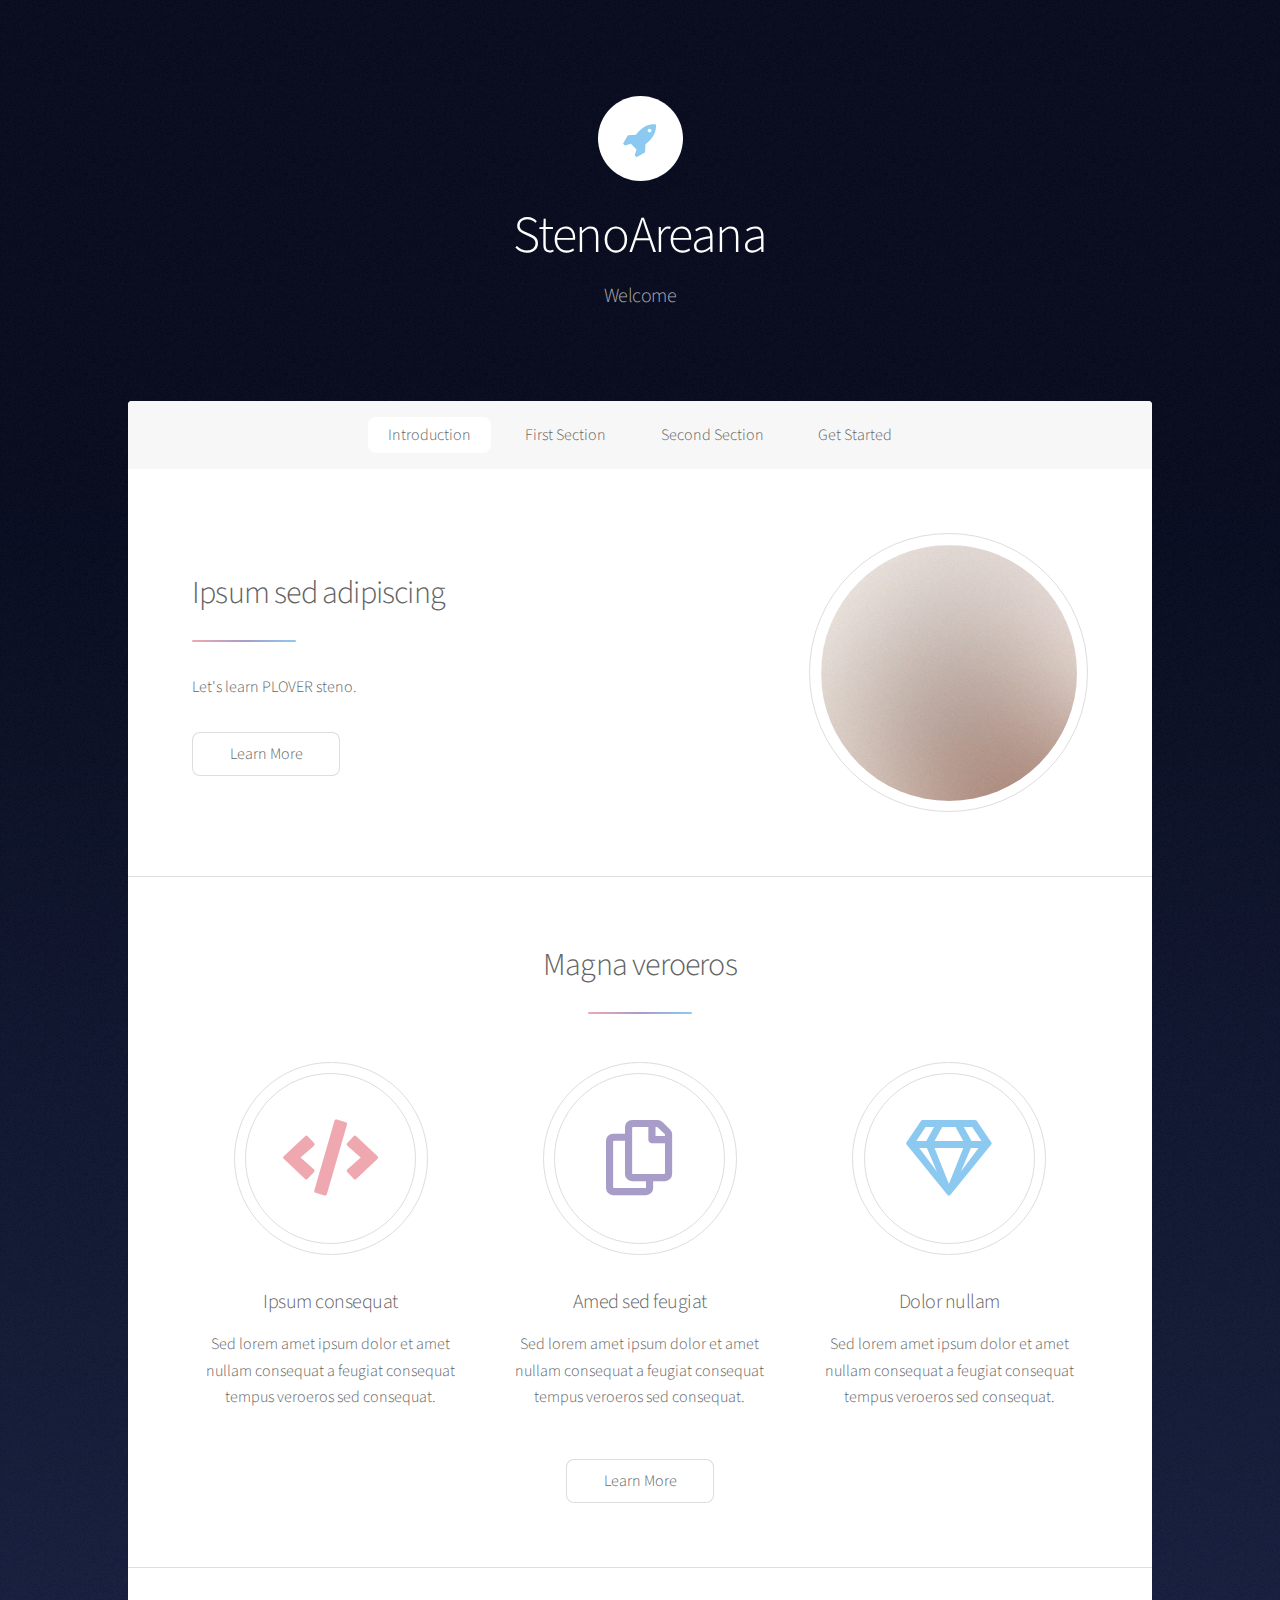
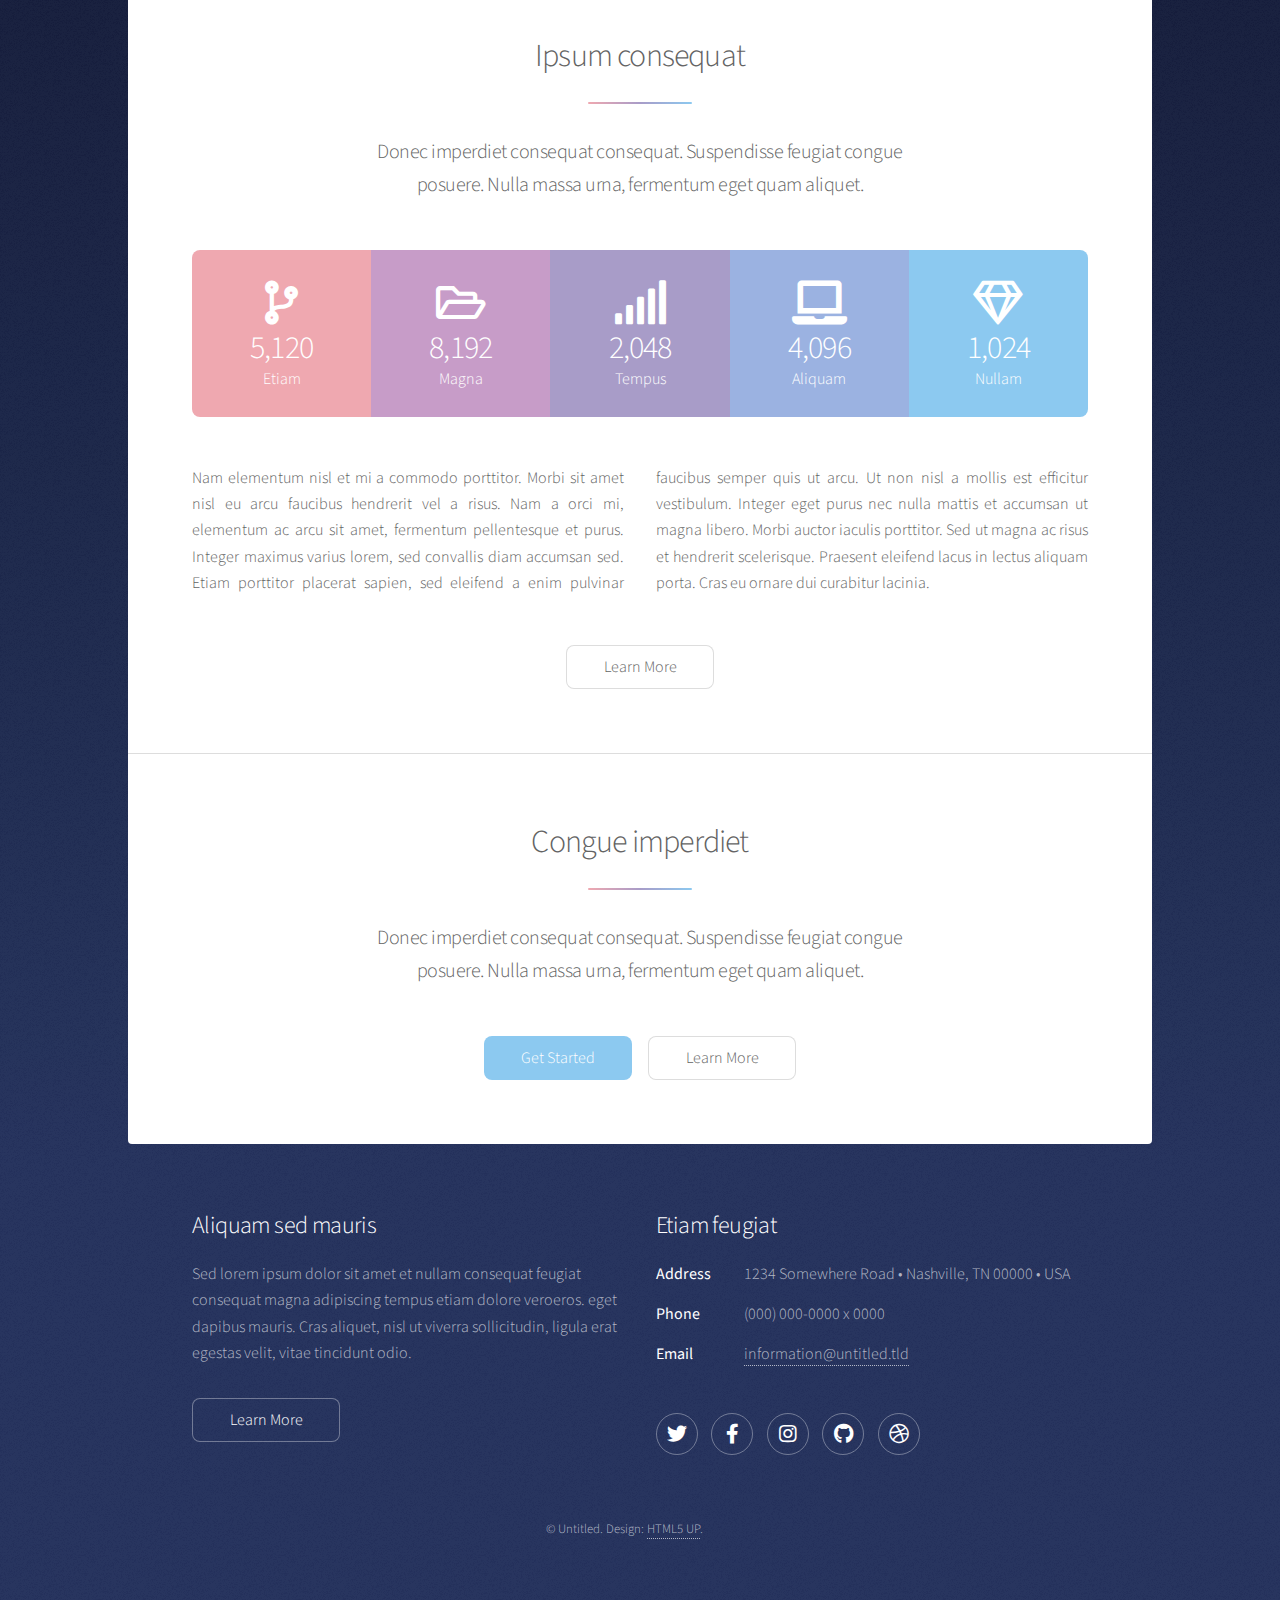
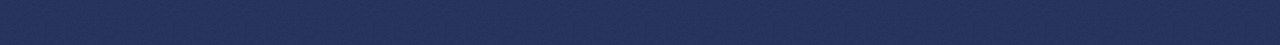
<file: index.html>
<!DOCTYPE HTML>
<!--
	Stellar by HTML5 UP
	html5up.net | @ajlkn
	Free for personal and commercial use under the CCA 3.0 license (html5up.net/license)
-->
<html>
	<head>
		<title>StenoArena</title>
		<meta charset="utf-8" />
		<meta name="viewport" content="width=device-width, initial-scale=1, user-scalable=no" />
		<link rel="stylesheet" href="assets/css/main.css" />
		<noscript><link rel="stylesheet" href="assets/css/noscript.css" /></noscript>
	</head>
	<body class="is-preload">

		<!-- Wrapper -->
			<div id="wrapper">

				<!-- Header -->
					<header id="header" class="alt">
						<span class="logo"><img src="images/logo.svg" alt="" /></span>
						<h1>StenoAreana</h1>
						<p>Welcome</p>
					</header>

				<!-- Nav -->
					<nav id="nav">
						<ul>
							<li><a href="#intro" class="active">Introduction</a></li>
							<li><a href="#first">First Section</a></li>
							<li><a href="#second">Second Section</a></li>
							<li><a href="#cta">Get Started</a></li>
						</ul>
					</nav>

				<!-- Main -->
					<div id="main">

						<!-- Introduction -->
							<section id="intro" class="main">
								<div class="spotlight">
									<div class="content">
										<header class="major">
											<h2>Ipsum sed adipiscing</h2>
										</header>
										<p>Let's learn PLOVER steno.</p>
										<ul class="actions">
											<li><a href="generic.html" class="button">Learn More</a></li>
										</ul>
									</div>
									<span class="image"><img src="images/pic01.jpg" alt="" /></span>
								</div>
							</section>

						<!-- First Section -->
							<section id="first" class="main special">
								<header class="major">
									<h2>Magna veroeros</h2>
								</header>
								<ul class="features">
									<li>
										<span class="icon solid major style1 fa-code"></span>
										<h3>Ipsum consequat</h3>
										<p>Sed lorem amet ipsum dolor et amet nullam consequat a feugiat consequat tempus veroeros sed consequat.</p>
									</li>
									<li>
										<span class="icon major style3 fa-copy"></span>
										<h3>Amed sed feugiat</h3>
										<p>Sed lorem amet ipsum dolor et amet nullam consequat a feugiat consequat tempus veroeros sed consequat.</p>
									</li>
									<li>
										<span class="icon major style5 fa-gem"></span>
										<h3>Dolor nullam</h3>
										<p>Sed lorem amet ipsum dolor et amet nullam consequat a feugiat consequat tempus veroeros sed consequat.</p>
									</li>
								</ul>
								<footer class="major">
									<ul class="actions special">
										<li><a href="keyboard.html" class="button">Learn More</a></li>
									</ul>
								</footer>
							</section>

						<!-- Second Section -->
							<section id="second" class="main special">
								<header class="major">
									<h2>Ipsum consequat</h2>
									<p>Donec imperdiet consequat consequat. Suspendisse feugiat congue<br />
									posuere. Nulla massa urna, fermentum eget quam aliquet.</p>
								</header>
								<ul class="statistics">
									<li class="style1">
										<span class="icon solid fa-code-branch"></span>
										<strong>5,120</strong> Etiam
									</li>
									<li class="style2">
										<span class="icon fa-folder-open"></span>
										<strong>8,192</strong> Magna
									</li>
									<li class="style3">
										<span class="icon solid fa-signal"></span>
										<strong>2,048</strong> Tempus
									</li>
									<li class="style4">
										<span class="icon solid fa-laptop"></span>
										<strong>4,096</strong> Aliquam
									</li>
									<li class="style5">
										<span class="icon fa-gem"></span>
										<strong>1,024</strong> Nullam
									</li>
								</ul>
								<p class="content">Nam elementum nisl et mi a commodo porttitor. Morbi sit amet nisl eu arcu faucibus hendrerit vel a risus. Nam a orci mi, elementum ac arcu sit amet, fermentum pellentesque et purus. Integer maximus varius lorem, sed convallis diam accumsan sed. Etiam porttitor placerat sapien, sed eleifend a enim pulvinar faucibus semper quis ut arcu. Ut non nisl a mollis est efficitur vestibulum. Integer eget purus nec nulla mattis et accumsan ut magna libero. Morbi auctor iaculis porttitor. Sed ut magna ac risus et hendrerit scelerisque. Praesent eleifend lacus in lectus aliquam porta. Cras eu ornare dui curabitur lacinia.</p>
								<footer class="major">
									<ul class="actions special">
										<li><a href="wpmlog.html" class="button">Learn More</a></li>
									</ul>
								</footer>
							</section>

						<!-- Get Started -->
							<section id="cta" class="main special">
								<header class="major">
									<h2>Congue imperdiet</h2>
									<p>Donec imperdiet consequat consequat. Suspendisse feugiat congue<br />
									posuere. Nulla massa urna, fermentum eget quam aliquet.</p>
								</header>
								<footer class="major">
									<ul class="actions special">
										<li><a href="generic.html" class="button primary">Get Started</a></li>
										<li><a href="generic.html" class="button">Learn More</a></li>
									</ul>
								</footer>
							</section>

					</div>

				<!-- Footer -->
					<footer id="footer">
						<section>
							<h2>Aliquam sed mauris</h2>
							<p>Sed lorem ipsum dolor sit amet et nullam consequat feugiat consequat magna adipiscing tempus etiam dolore veroeros. eget dapibus mauris. Cras aliquet, nisl ut viverra sollicitudin, ligula erat egestas velit, vitae tincidunt odio.</p>
							<ul class="actions">
								<li><a href="generic.html" class="button">Learn More</a></li>
							</ul>
						</section>
						<section>
							<h2>Etiam feugiat</h2>
							<dl class="alt">
								<dt>Address</dt>
								<dd>1234 Somewhere Road &bull; Nashville, TN 00000 &bull; USA</dd>
								<dt>Phone</dt>
								<dd>(000) 000-0000 x 0000</dd>
								<dt>Email</dt>
								<dd><a href="#">information@untitled.tld</a></dd>
							</dl>
							<ul class="icons">
								<li><a href="#" class="icon brands fa-twitter alt"><span class="label">Twitter</span></a></li>
								<li><a href="#" class="icon brands fa-facebook-f alt"><span class="label">Facebook</span></a></li>
								<li><a href="#" class="icon brands fa-instagram alt"><span class="label">Instagram</span></a></li>
								<li><a href="#" class="icon brands fa-github alt"><span class="label">GitHub</span></a></li>
								<li><a href="#" class="icon brands fa-dribbble alt"><span class="label">Dribbble</span></a></li>
							</ul>
						</section>
						<p class="copyright">&copy; Untitled. Design: <a href="https://html5up.net">HTML5 UP</a>.</p>
					</footer>

			</div>

		<!-- Scripts -->
			<script src="assets/js/jquery.min.js"></script>
			<script src="assets/js/jquery.scrollex.min.js"></script>
			<script src="assets/js/jquery.scrolly.min.js"></script>
			<script src="assets/js/browser.min.js"></script>
			<script src="assets/js/breakpoints.min.js"></script>
			<script src="assets/js/util.js"></script>
			<script src="assets/js/main.js"></script>

	</body>
</html>
</file>
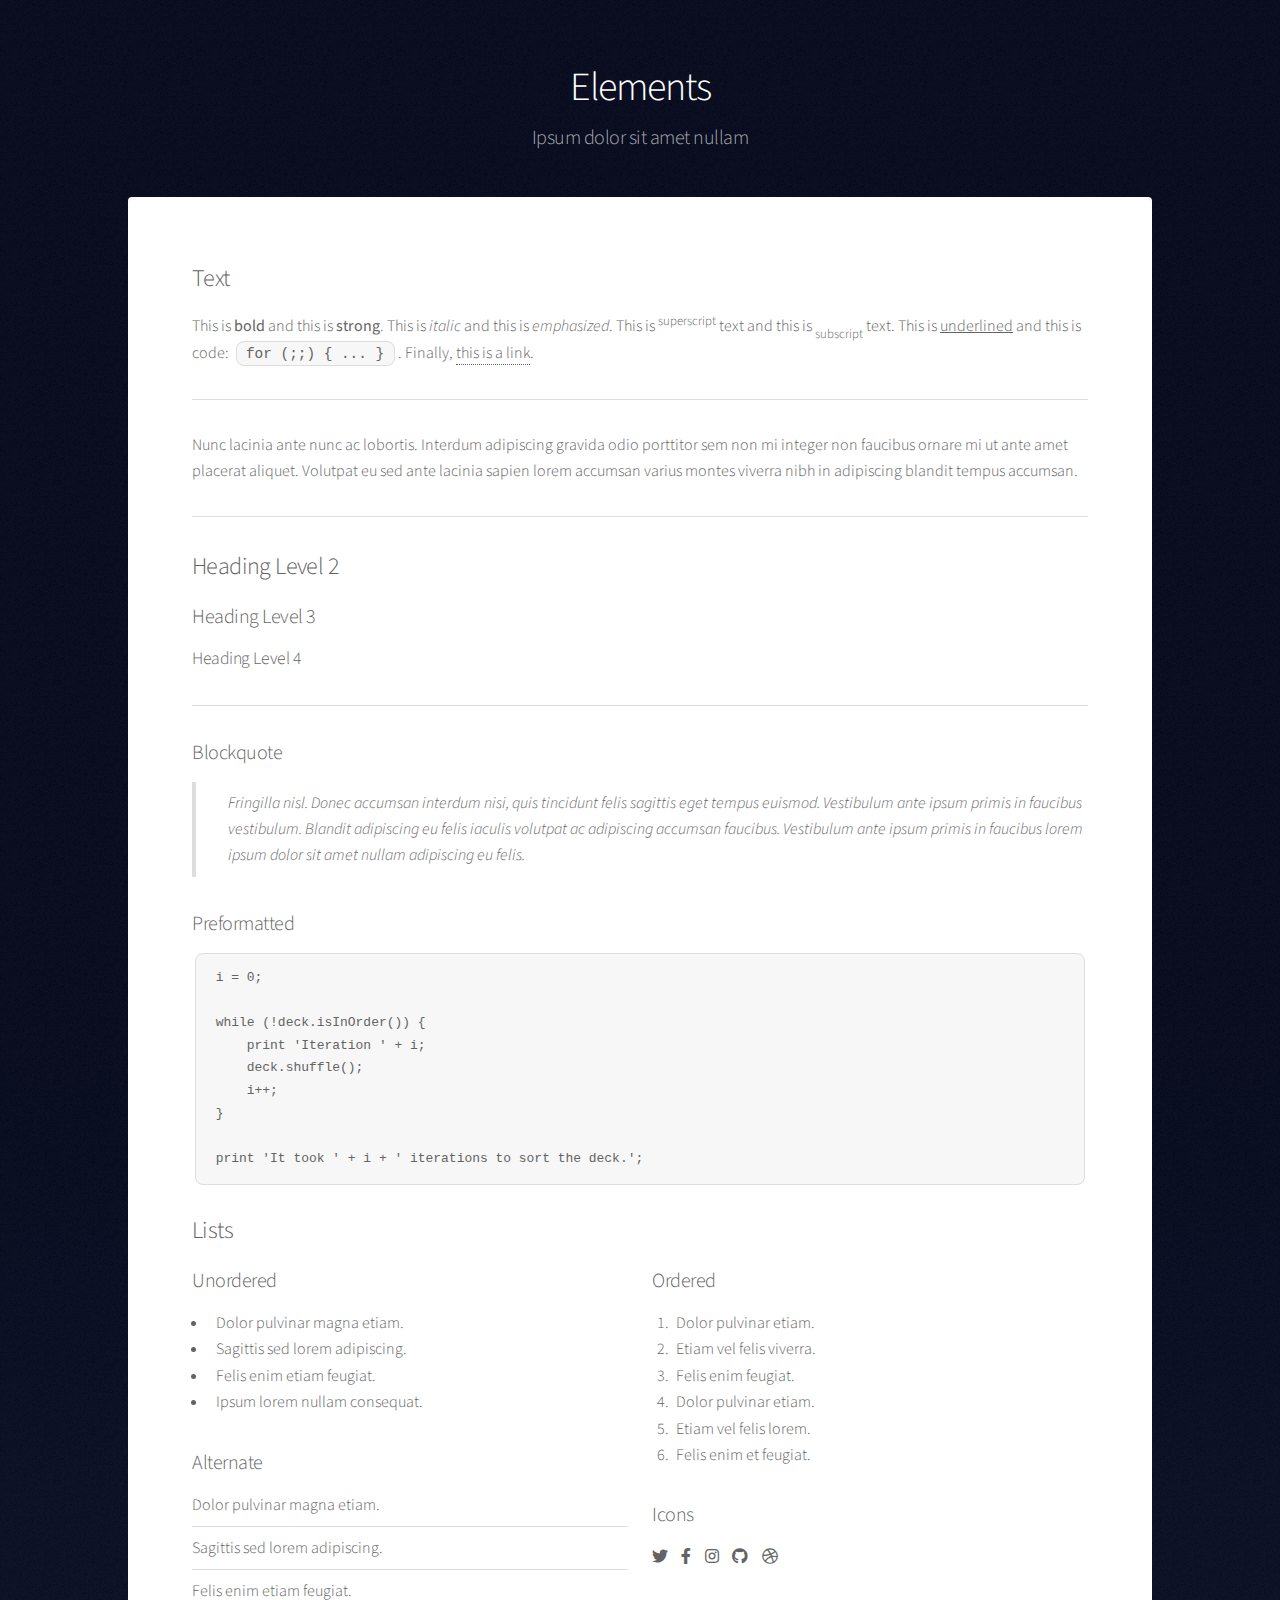
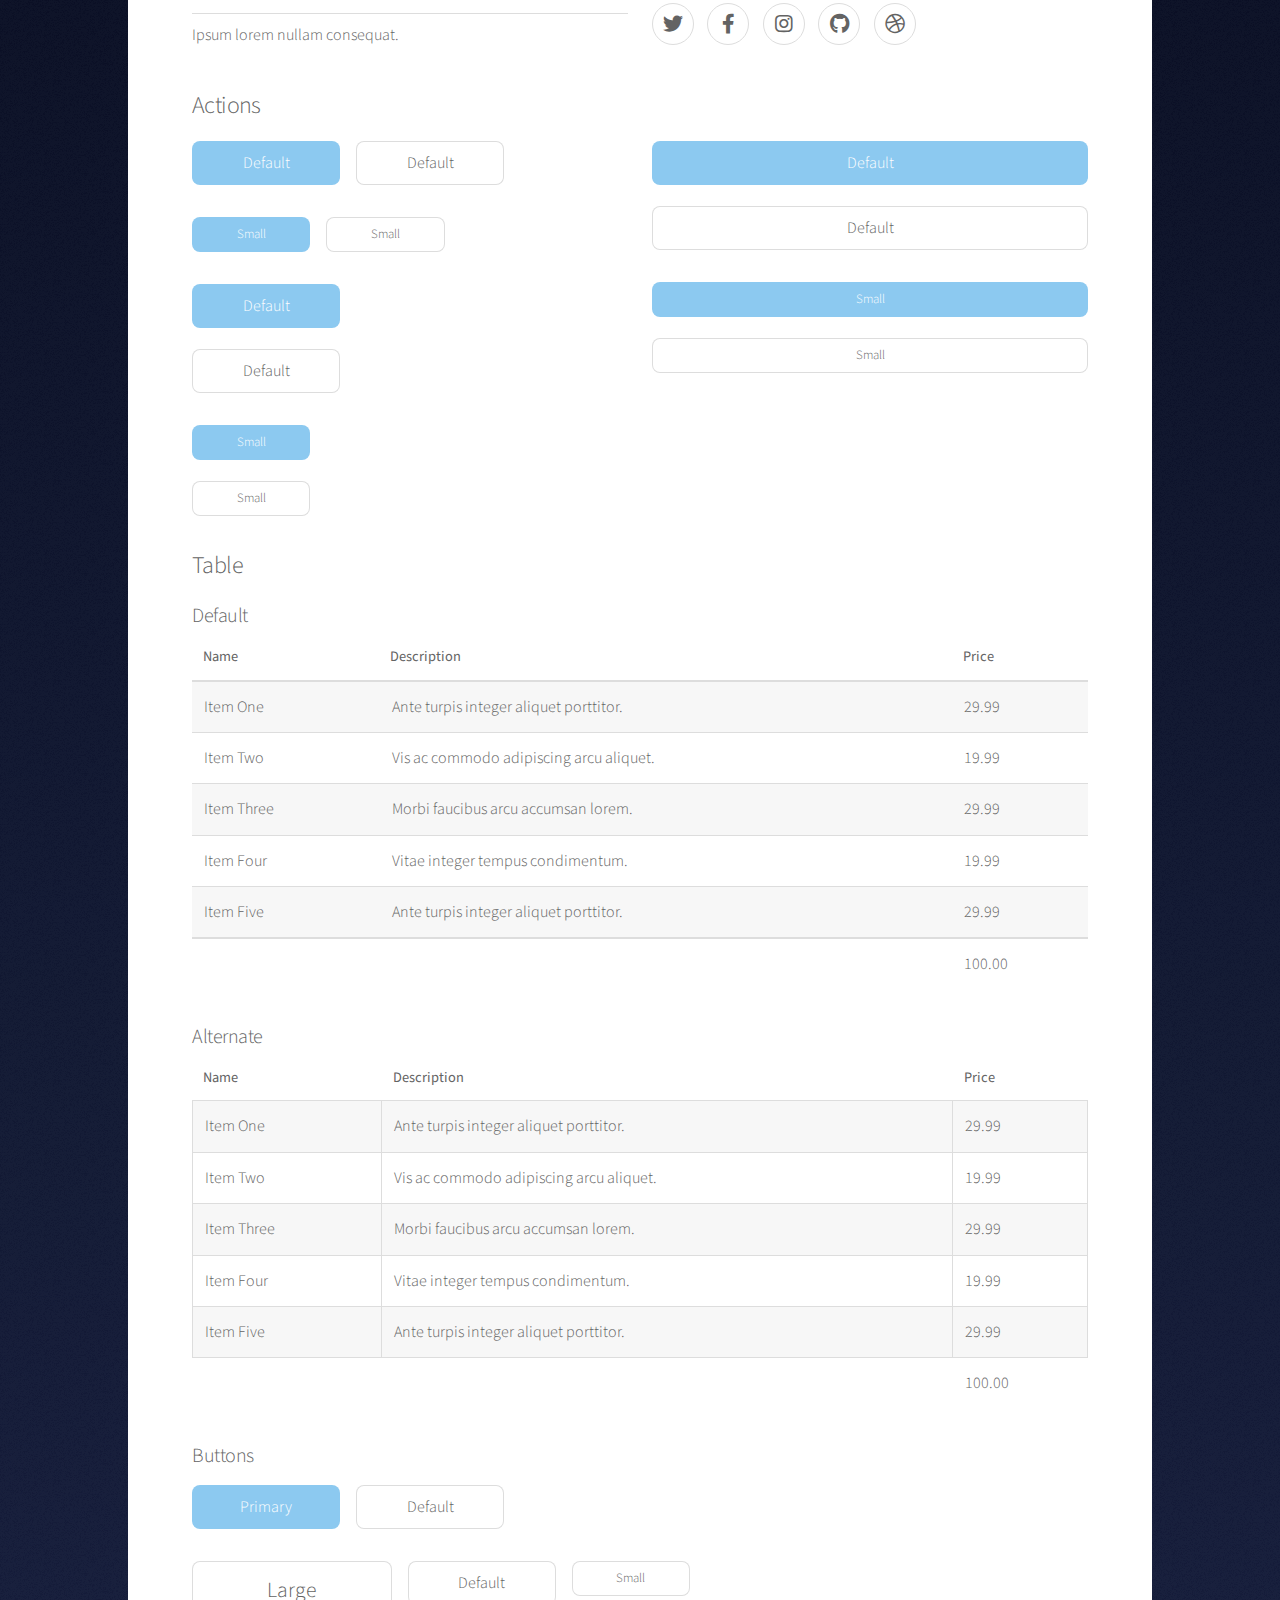
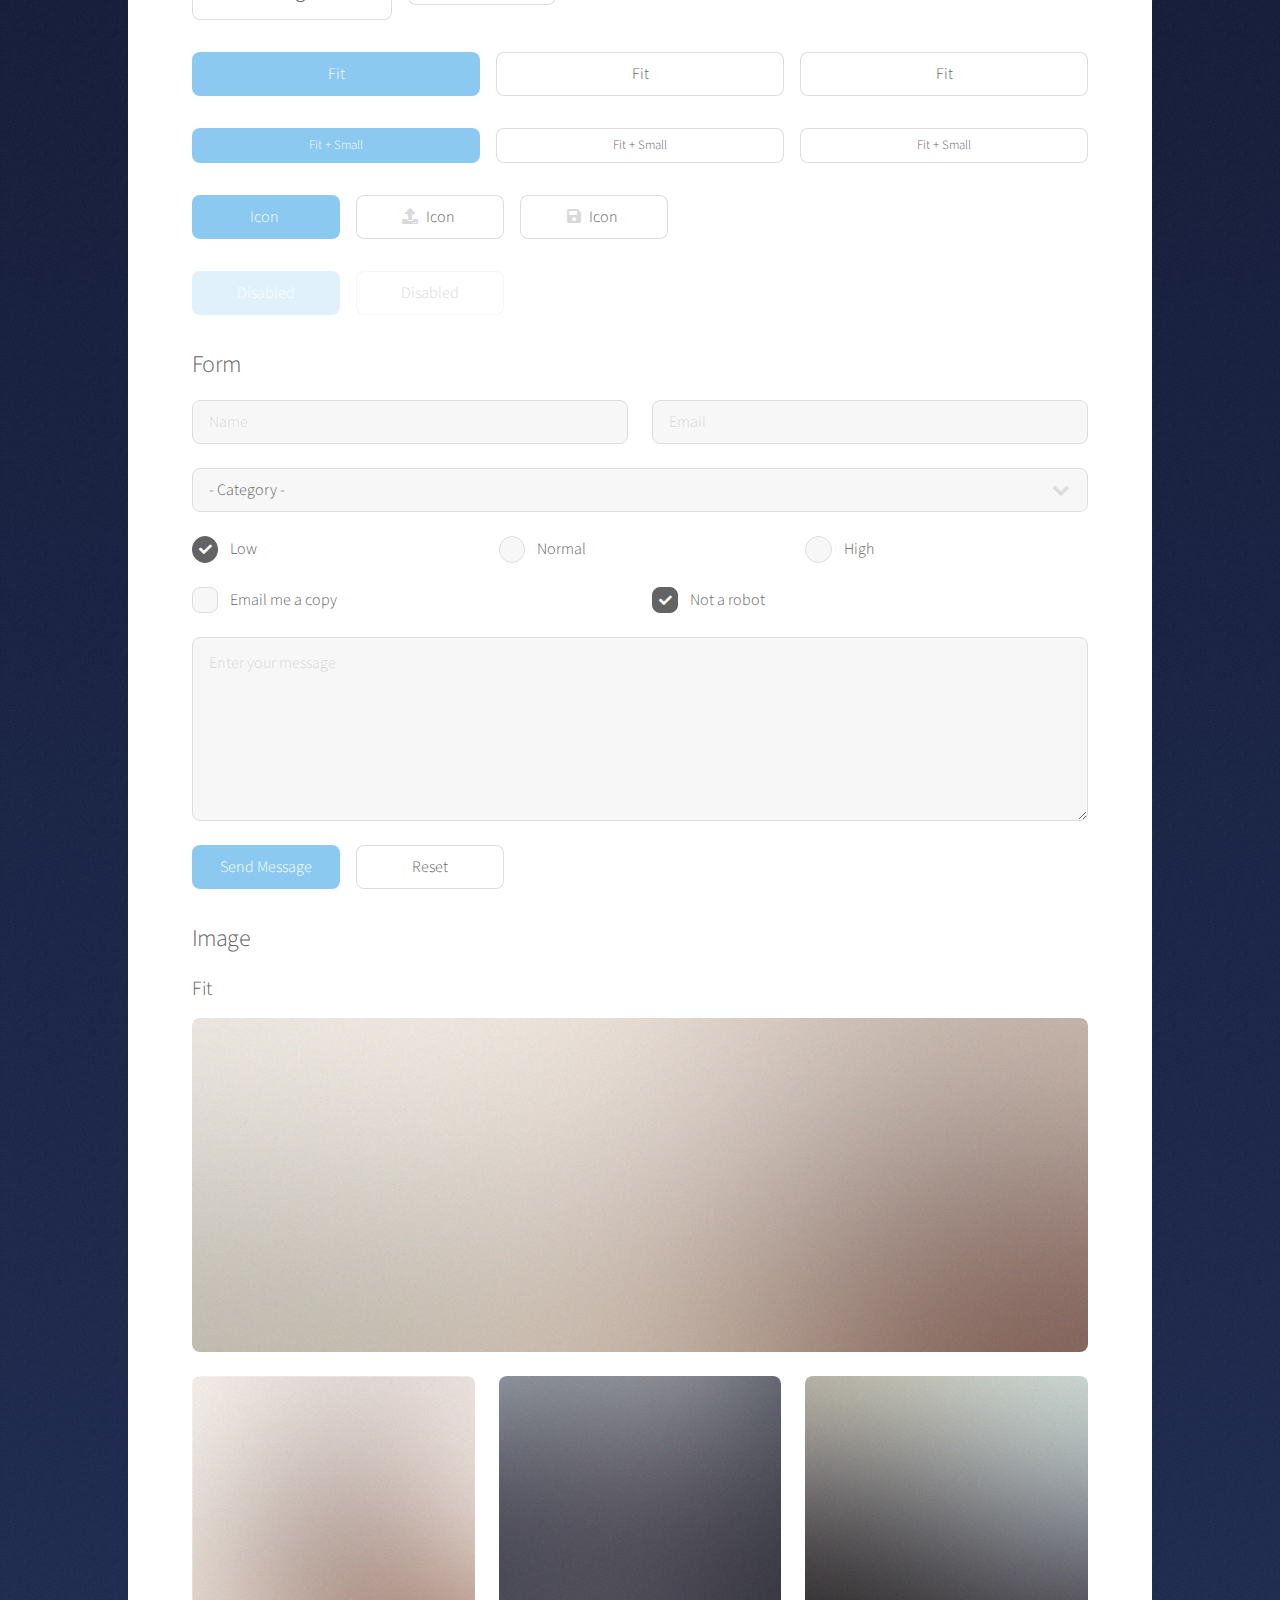
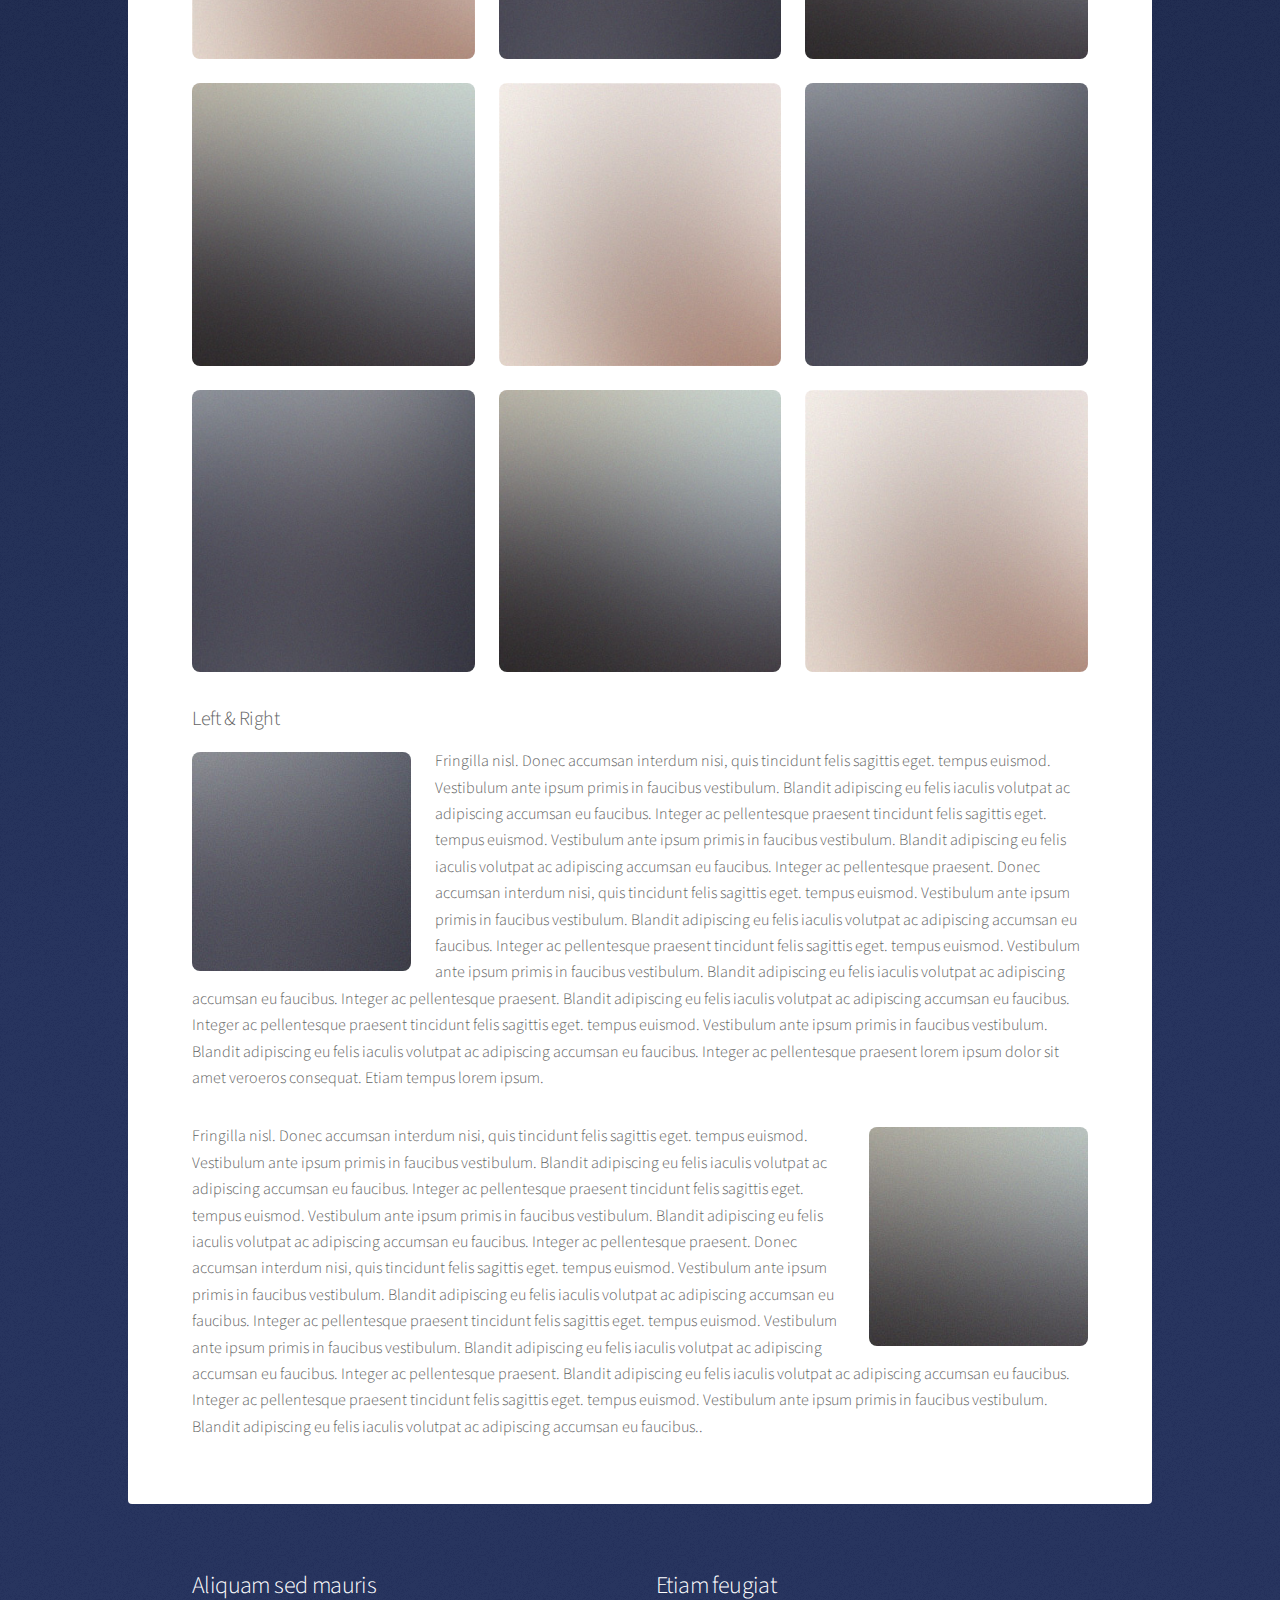
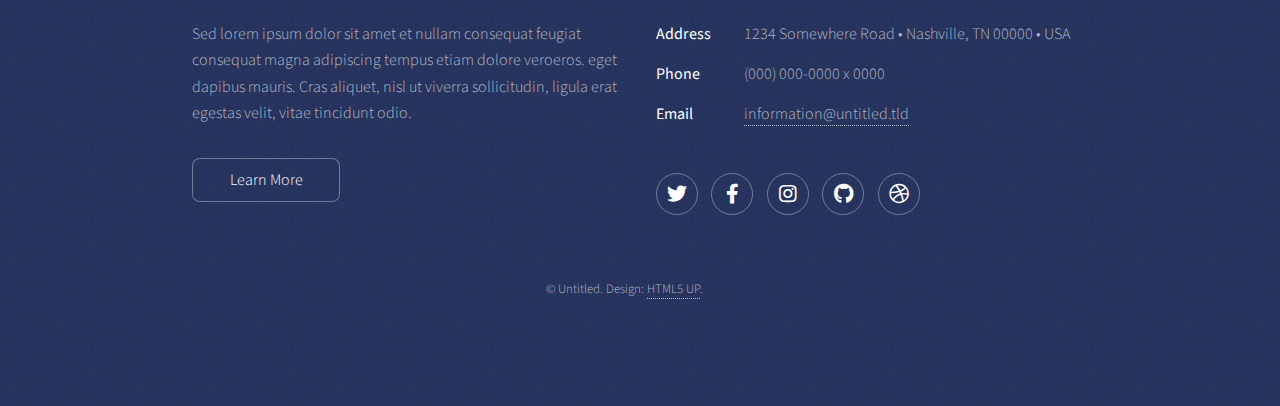
<file: elements.html>
<!DOCTYPE HTML>
<!--
	Stellar by HTML5 UP
	html5up.net | @ajlkn
	Free for personal and commercial use under the CCA 3.0 license (html5up.net/license)
-->
<html>
	<head>
		<title>Elements - Stellar by HTML5 UP</title>
		<meta charset="utf-8" />
		<meta name="viewport" content="width=device-width, initial-scale=1, user-scalable=no" />
		<link rel="stylesheet" href="assets/css/main.css" />
		<noscript><link rel="stylesheet" href="assets/css/noscript.css" /></noscript>
	</head>
	<body class="is-preload">

		<!-- Wrapper -->
			<div id="wrapper">

				<!-- Header -->
					<header id="header">
						<h1>Elements</h1>
						<p>Ipsum dolor sit amet nullam</p>
					</header>

				<!-- Main -->
					<div id="main">

						<!-- Content -->
							<section id="content" class="main">

								<!-- Text -->
									<section>
										<h2>Text</h2>
										<p>This is <b>bold</b> and this is <strong>strong</strong>. This is <i>italic</i> and this is <em>emphasized</em>.
										This is <sup>superscript</sup> text and this is <sub>subscript</sub> text.
										This is <u>underlined</u> and this is code: <code>for (;;) { ... }</code>. Finally, <a href="#">this is a link</a>.</p>
										<hr />
										<p>Nunc lacinia ante nunc ac lobortis. Interdum adipiscing gravida odio porttitor sem non mi integer non faucibus ornare mi ut ante amet placerat aliquet. Volutpat eu sed ante lacinia sapien lorem accumsan varius montes viverra nibh in adipiscing blandit tempus accumsan.</p>
										<hr />
										<h2>Heading Level 2</h2>
										<h3>Heading Level 3</h3>
										<h4>Heading Level 4</h4>
										<hr />
										<h3>Blockquote</h3>
										<blockquote>Fringilla nisl. Donec accumsan interdum nisi, quis tincidunt felis sagittis eget tempus euismod. Vestibulum ante ipsum primis in faucibus vestibulum. Blandit adipiscing eu felis iaculis volutpat ac adipiscing accumsan faucibus. Vestibulum ante ipsum primis in faucibus lorem ipsum dolor sit amet nullam adipiscing eu felis.</blockquote>
										<h3>Preformatted</h3>
										<pre><code>i = 0;

while (!deck.isInOrder()) {
    print 'Iteration ' + i;
    deck.shuffle();
    i++;
}

print 'It took ' + i + ' iterations to sort the deck.';</code></pre>
									</section>

								<!-- Lists -->
									<section>
										<h2>Lists</h2>
										<div class="row">
											<div class="col-6 col-12-medium">
												<h3>Unordered</h3>
												<ul>
													<li>Dolor pulvinar magna etiam.</li>
													<li>Sagittis sed lorem adipiscing.</li>
													<li>Felis enim etiam feugiat.</li>
													<li>Ipsum lorem nullam consequat.</li>
												</ul>
												<h3>Alternate</h3>
												<ul class="alt">
													<li>Dolor pulvinar magna etiam.</li>
													<li>Sagittis sed lorem adipiscing.</li>
													<li>Felis enim etiam feugiat.</li>
													<li>Ipsum lorem nullam consequat.</li>
												</ul>
											</div>
											<div class="col-6 col-12-medium">
												<h3>Ordered</h3>
												<ol>
													<li>Dolor pulvinar etiam.</li>
													<li>Etiam vel felis viverra.</li>
													<li>Felis enim feugiat.</li>
													<li>Dolor pulvinar etiam.</li>
													<li>Etiam vel felis lorem.</li>
													<li>Felis enim et feugiat.</li>
												</ol>
												<h3>Icons</h3>
												<ul class="icons">
													<li><a href="#" class="icon brands fa-twitter"><span class="label">Twitter</span></a></li>
													<li><a href="#" class="icon brands fa-facebook-f"><span class="label">Facebook</span></a></li>
													<li><a href="#" class="icon brands fa-instagram"><span class="label">Instagram</span></a></li>
													<li><a href="#" class="icon brands fa-github"><span class="label">GitHub</span></a></li>
													<li><a href="#" class="icon brands fa-dribbble"><span class="label">Dribbble</span></a></li>
												</ul>
												<ul class="icons">
													<li><a href="#" class="icon brands alt fa-twitter"><span class="label">Twitter</span></a></li>
													<li><a href="#" class="icon brands alt fa-facebook-f"><span class="label">Facebook</span></a></li>
													<li><a href="#" class="icon brands alt fa-instagram"><span class="label">Instagram</span></a></li>
													<li><a href="#" class="icon brands alt fa-github"><span class="label">GitHub</span></a></li>
													<li><a href="#" class="icon brands alt fa-dribbble"><span class="label">Dribbble</span></a></li>
												</ul>
											</div>
										</div>
										<h2>Actions</h2>
										<div class="row">
											<div class="col-6 col-12-medium">
												<ul class="actions">
													<li><a href="#" class="button primary">Default</a></li>
													<li><a href="#" class="button">Default</a></li>
												</ul>
												<ul class="actions small">
													<li><a href="#" class="button primary small">Small</a></li>
													<li><a href="#" class="button small">Small</a></li>
												</ul>
												<ul class="actions stacked">
													<li><a href="#" class="button primary">Default</a></li>
													<li><a href="#" class="button">Default</a></li>
												</ul>
												<ul class="actions stacked">
													<li><a href="#" class="button primary small">Small</a></li>
													<li><a href="#" class="button small">Small</a></li>
												</ul>
											</div>
											<div class="col-6 col-12-medium">
												<ul class="actions stacked">
													<li><a href="#" class="button primary fit">Default</a></li>
													<li><a href="#" class="button fit">Default</a></li>
												</ul>
												<ul class="actions stacked">
													<li><a href="#" class="button primary small fit">Small</a></li>
													<li><a href="#" class="button small fit">Small</a></li>
												</ul>
											</div>
										</div>
									</section>

								<!-- Table -->
									<section>
										<h2>Table</h2>
										<h3>Default</h3>
										<div class="table-wrapper">
											<table>
												<thead>
													<tr>
														<th>Name</th>
														<th>Description</th>
														<th>Price</th>
													</tr>
												</thead>
												<tbody>
													<tr>
														<td>Item One</td>
														<td>Ante turpis integer aliquet porttitor.</td>
														<td>29.99</td>
													</tr>
													<tr>
														<td>Item Two</td>
														<td>Vis ac commodo adipiscing arcu aliquet.</td>
														<td>19.99</td>
													</tr>
													<tr>
														<td>Item Three</td>
														<td> Morbi faucibus arcu accumsan lorem.</td>
														<td>29.99</td>
													</tr>
													<tr>
														<td>Item Four</td>
														<td>Vitae integer tempus condimentum.</td>
														<td>19.99</td>
													</tr>
													<tr>
														<td>Item Five</td>
														<td>Ante turpis integer aliquet porttitor.</td>
														<td>29.99</td>
													</tr>
												</tbody>
												<tfoot>
													<tr>
														<td colspan="2"></td>
														<td>100.00</td>
													</tr>
												</tfoot>
											</table>
										</div>

										<h3>Alternate</h3>
										<div class="table-wrapper">
											<table class="alt">
												<thead>
													<tr>
														<th>Name</th>
														<th>Description</th>
														<th>Price</th>
													</tr>
												</thead>
												<tbody>
													<tr>
														<td>Item One</td>
														<td>Ante turpis integer aliquet porttitor.</td>
														<td>29.99</td>
													</tr>
													<tr>
														<td>Item Two</td>
														<td>Vis ac commodo adipiscing arcu aliquet.</td>
														<td>19.99</td>
													</tr>
													<tr>
														<td>Item Three</td>
														<td> Morbi faucibus arcu accumsan lorem.</td>
														<td>29.99</td>
													</tr>
													<tr>
														<td>Item Four</td>
														<td>Vitae integer tempus condimentum.</td>
														<td>19.99</td>
													</tr>
													<tr>
														<td>Item Five</td>
														<td>Ante turpis integer aliquet porttitor.</td>
														<td>29.99</td>
													</tr>
												</tbody>
												<tfoot>
													<tr>
														<td colspan="2"></td>
														<td>100.00</td>
													</tr>
												</tfoot>
											</table>
										</div>
									</section>

								<!-- Buttons -->
									<section>
										<h3>Buttons</h3>
										<ul class="actions">
											<li><a href="#" class="button primary">Primary</a></li>
											<li><a href="#" class="button">Default</a></li>
										</ul>
										<ul class="actions">
											<li><a href="#" class="button large">Large</a></li>
											<li><a href="#" class="button">Default</a></li>
											<li><a href="#" class="button small">Small</a></li>
										</ul>
										<ul class="actions fit">
											<li><a href="#" class="button primary fit">Fit</a></li>
											<li><a href="#" class="button fit">Fit</a></li>
											<li><a href="#" class="button fit">Fit</a></li>
										</ul>
										<ul class="actions fit small">
											<li><a href="#" class="button primary fit small">Fit + Small</a></li>
											<li><a href="#" class="button fit small">Fit + Small</a></li>
											<li><a href="#" class="button fit small">Fit + Small</a></li>
										</ul>
										<ul class="actions">
											<li><a href="#" class="button primary icon solidfa-download">Icon</a></li>
											<li><a href="#" class="button icon solid fa-upload">Icon</a></li>
											<li><a href="#" class="button icon solid fa-save">Icon</a></li>
										</ul>
										<ul class="actions">
											<li><span class="button primary disabled">Disabled</span></li>
											<li><span class="button disabled">Disabled</span></li>
										</ul>
									</section>

								<!-- Form -->
									<section>
										<h2>Form</h2>
										<form method="post" action="#">
											<div class="row gtr-uniform">
												<div class="col-6 col-12-xsmall">
													<input type="text" name="demo-name" id="demo-name" value="" placeholder="Name" />
												</div>
												<div class="col-6 col-12-xsmall">
													<input type="email" name="demo-email" id="demo-email" value="" placeholder="Email" />
												</div>
												<div class="col-12">
													<select name="demo-category" id="demo-category">
														<option value="">- Category -</option>
														<option value="1">Manufacturing</option>
														<option value="1">Shipping</option>
														<option value="1">Administration</option>
														<option value="1">Human Resources</option>
													</select>
												</div>
												<div class="col-4 col-12-small">
													<input type="radio" id="demo-priority-low" name="demo-priority" checked>
													<label for="demo-priority-low">Low</label>
												</div>
												<div class="col-4 col-12-small">
													<input type="radio" id="demo-priority-normal" name="demo-priority">
													<label for="demo-priority-normal">Normal</label>
												</div>
												<div class="col-4 col-12-small">
													<input type="radio" id="demo-priority-high" name="demo-priority">
													<label for="demo-priority-high">High</label>
												</div>
												<div class="col-6 col-12-small">
													<input type="checkbox" id="demo-copy" name="demo-copy">
													<label for="demo-copy">Email me a copy</label>
												</div>
												<div class="col-6 col-12-small">
													<input type="checkbox" id="demo-human" name="demo-human" checked>
													<label for="demo-human">Not a robot</label>
												</div>
												<div class="col-12">
													<textarea name="demo-message" id="demo-message" placeholder="Enter your message" rows="6"></textarea>
												</div>
												<div class="col-12">
													<ul class="actions">
														<li><input type="submit" value="Send Message" class="primary" /></li>
														<li><input type="reset" value="Reset" /></li>
													</ul>
												</div>
											</div>
										</form>
									</section>

								<!-- Image -->
									<section>
										<h2>Image</h2>
										<h3>Fit</h3>
										<div class="box alt">
											<div class="row gtr-uniform">
												<div class="col-12"><span class="image fit"><img src="images/pic04.jpg" alt="" /></span></div>
												<div class="col-4"><span class="image fit"><img src="images/pic01.jpg" alt="" /></span></div>
												<div class="col-4"><span class="image fit"><img src="images/pic02.jpg" alt="" /></span></div>
												<div class="col-4"><span class="image fit"><img src="images/pic03.jpg" alt="" /></span></div>
												<div class="col-4"><span class="image fit"><img src="images/pic03.jpg" alt="" /></span></div>
												<div class="col-4"><span class="image fit"><img src="images/pic01.jpg" alt="" /></span></div>
												<div class="col-4"><span class="image fit"><img src="images/pic02.jpg" alt="" /></span></div>
												<div class="col-4"><span class="image fit"><img src="images/pic02.jpg" alt="" /></span></div>
												<div class="col-4"><span class="image fit"><img src="images/pic03.jpg" alt="" /></span></div>
												<div class="col-4"><span class="image fit"><img src="images/pic01.jpg" alt="" /></span></div>
											</div>
										</div>
										<h3>Left &amp; Right</h3>
										<p><span class="image left"><img src="images/pic05.jpg" alt="" /></span>Fringilla nisl. Donec accumsan interdum nisi, quis tincidunt felis sagittis eget. tempus euismod. Vestibulum ante ipsum primis in faucibus vestibulum. Blandit adipiscing eu felis iaculis volutpat ac adipiscing accumsan eu faucibus. Integer ac pellentesque praesent tincidunt felis sagittis eget. tempus euismod. Vestibulum ante ipsum primis in faucibus vestibulum. Blandit adipiscing eu felis iaculis volutpat ac adipiscing accumsan eu faucibus. Integer ac pellentesque praesent. Donec accumsan interdum nisi, quis tincidunt felis sagittis eget. tempus euismod. Vestibulum ante ipsum primis in faucibus vestibulum. Blandit adipiscing eu felis iaculis volutpat ac adipiscing accumsan eu faucibus. Integer ac pellentesque praesent tincidunt felis sagittis eget. tempus euismod. Vestibulum ante ipsum primis in faucibus vestibulum. Blandit adipiscing eu felis iaculis volutpat ac adipiscing accumsan eu faucibus. Integer ac pellentesque praesent. Blandit adipiscing eu felis iaculis volutpat ac adipiscing accumsan eu faucibus. Integer ac pellentesque praesent tincidunt felis sagittis eget. tempus euismod. Vestibulum ante ipsum primis in faucibus vestibulum. Blandit adipiscing eu felis iaculis volutpat ac adipiscing accumsan eu faucibus. Integer ac pellentesque praesent lorem ipsum dolor sit amet veroeros consequat. Etiam tempus lorem ipsum.</p>
										<p><span class="image right"><img src="images/pic06.jpg" alt="" /></span>Fringilla nisl. Donec accumsan interdum nisi, quis tincidunt felis sagittis eget. tempus euismod. Vestibulum ante ipsum primis in faucibus vestibulum. Blandit adipiscing eu felis iaculis volutpat ac adipiscing accumsan eu faucibus. Integer ac pellentesque praesent tincidunt felis sagittis eget. tempus euismod. Vestibulum ante ipsum primis in faucibus vestibulum. Blandit adipiscing eu felis iaculis volutpat ac adipiscing accumsan eu faucibus. Integer ac pellentesque praesent. Donec accumsan interdum nisi, quis tincidunt felis sagittis eget. tempus euismod. Vestibulum ante ipsum primis in faucibus vestibulum. Blandit adipiscing eu felis iaculis volutpat ac adipiscing accumsan eu faucibus. Integer ac pellentesque praesent tincidunt felis sagittis eget. tempus euismod. Vestibulum ante ipsum primis in faucibus vestibulum. Blandit adipiscing eu felis iaculis volutpat ac adipiscing accumsan eu faucibus. Integer ac pellentesque praesent. Blandit adipiscing eu felis iaculis volutpat ac adipiscing accumsan eu faucibus. Integer ac pellentesque praesent tincidunt felis sagittis eget. tempus euismod. Vestibulum ante ipsum primis in faucibus vestibulum. Blandit adipiscing eu felis iaculis volutpat ac adipiscing accumsan eu faucibus..</p>
									</section>

							</section>

					</div>

				<!-- Footer -->
					<footer id="footer">
						<section>
							<h2>Aliquam sed mauris</h2>
							<p>Sed lorem ipsum dolor sit amet et nullam consequat feugiat consequat magna adipiscing tempus etiam dolore veroeros. eget dapibus mauris. Cras aliquet, nisl ut viverra sollicitudin, ligula erat egestas velit, vitae tincidunt odio.</p>
							<ul class="actions">
								<li><a href="#" class="button">Learn More</a></li>
							</ul>
						</section>
						<section>
							<h2>Etiam feugiat</h2>
							<dl class="alt">
								<dt>Address</dt>
								<dd>1234 Somewhere Road &bull; Nashville, TN 00000 &bull; USA</dd>
								<dt>Phone</dt>
								<dd>(000) 000-0000 x 0000</dd>
								<dt>Email</dt>
								<dd><a href="#">information@untitled.tld</a></dd>
							</dl>
							<ul class="icons">
								<li><a href="#" class="icon brands fa-twitter alt"><span class="label">Twitter</span></a></li>
								<li><a href="#" class="icon brands fa-facebook-f alt"><span class="label">Facebook</span></a></li>
								<li><a href="#" class="icon brands fa-instagram alt"><span class="label">Instagram</span></a></li>
								<li><a href="#" class="icon brands fa-github alt"><span class="label">GitHub</span></a></li>
								<li><a href="#" class="icon brands fa-dribbble alt"><span class="label">Dribbble</span></a></li>
							</ul>
						</section>
						<p class="copyright">&copy; Untitled. Design: <a href="https://html5up.net">HTML5 UP</a>.</p>
					</footer>

			</div>

		<!-- Scripts -->
			<script src="assets/js/jquery.min.js"></script>
			<script src="assets/js/jquery.scrollex.min.js"></script>
			<script src="assets/js/jquery.scrolly.min.js"></script>
			<script src="assets/js/browser.min.js"></script>
			<script src="assets/js/breakpoints.min.js"></script>
			<script src="assets/js/util.js"></script>
			<script src="assets/js/main.js"></script>

	</body>
</html>
</file>
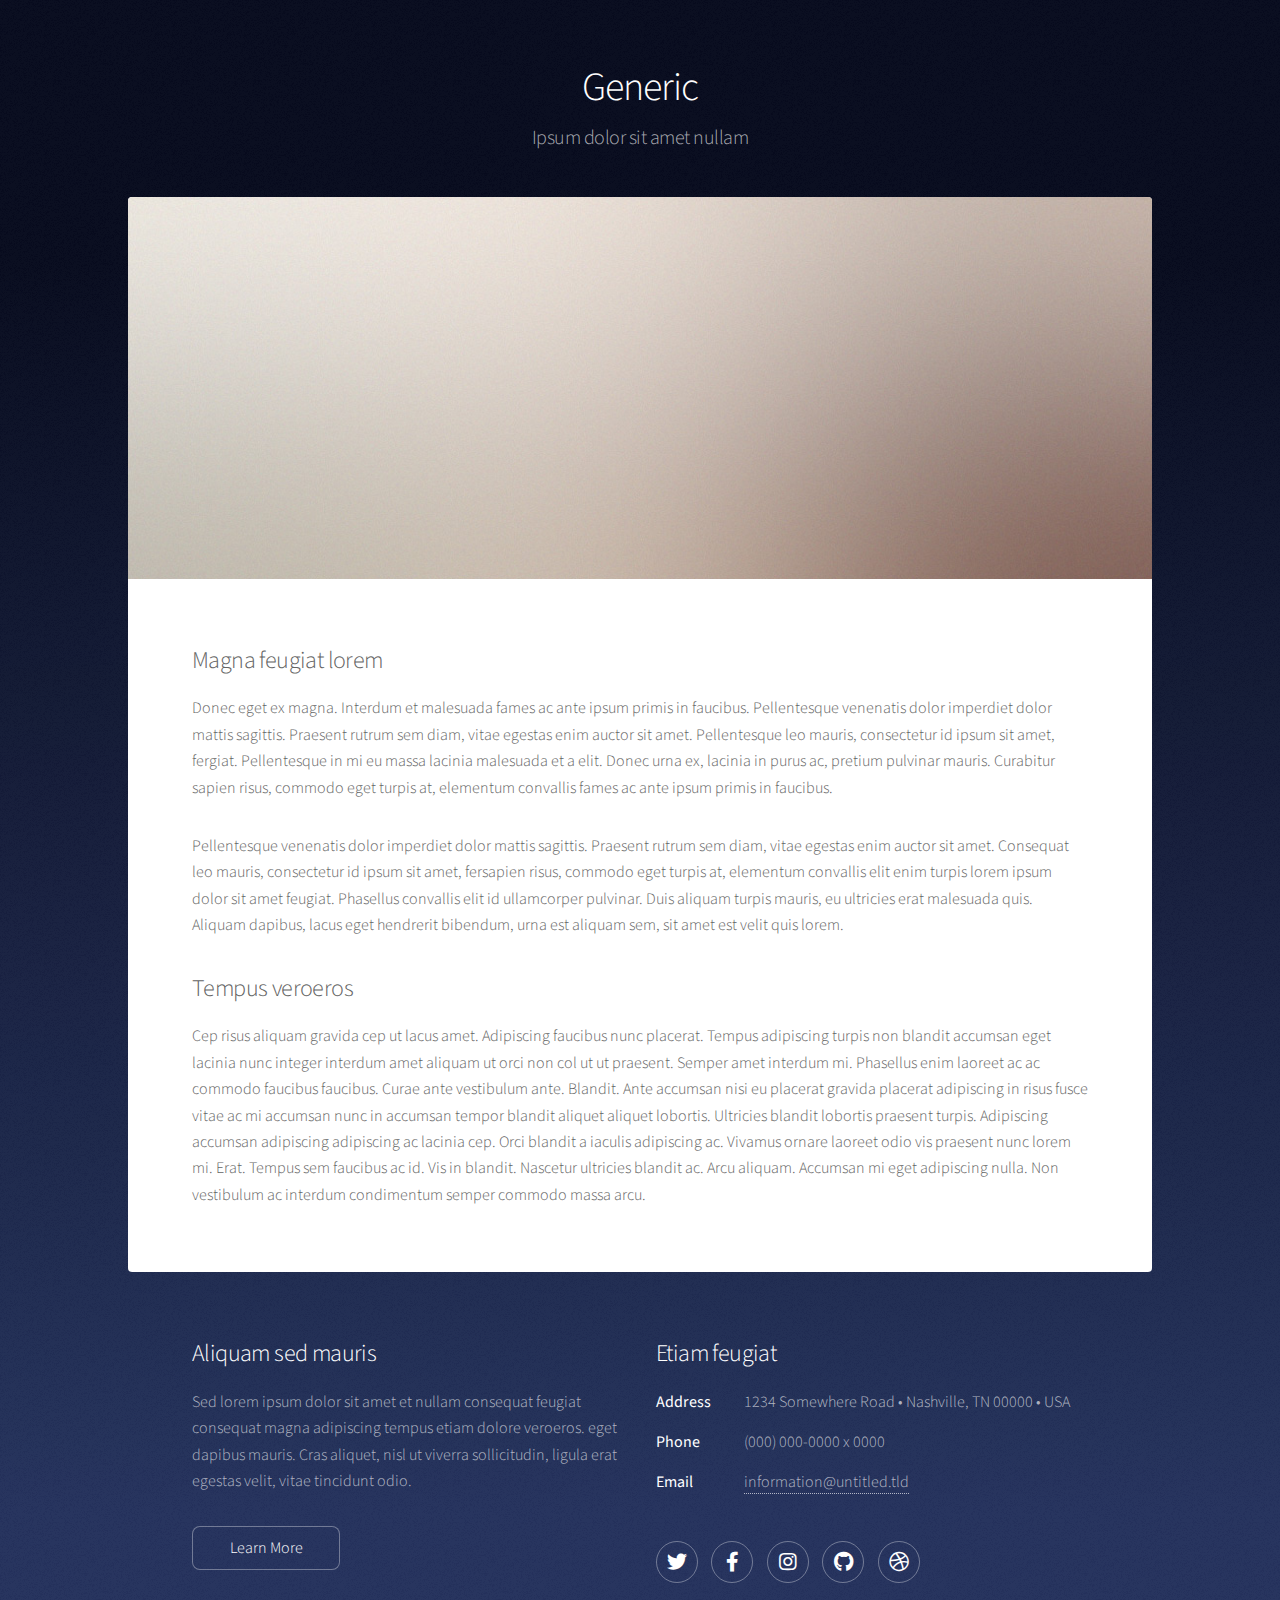
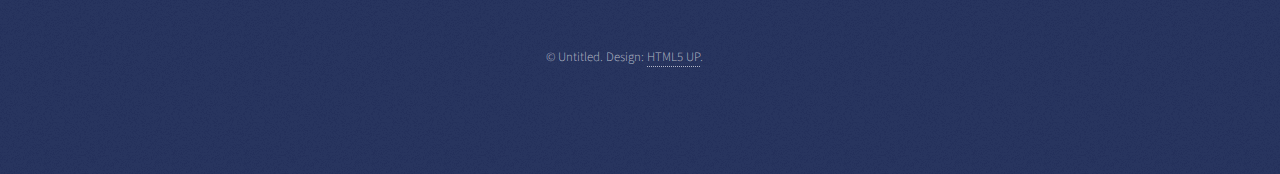
<file: generic.html>
<!DOCTYPE HTML>
<!--
	Stellar by HTML5 UP
	html5up.net | @ajlkn
	Free for personal and commercial use under the CCA 3.0 license (html5up.net/license)
-->
<html>
	<head>
		<title>Generic - Stellar by HTML5 UP</title>
		<meta charset="utf-8" />
		<meta name="viewport" content="width=device-width, initial-scale=1, user-scalable=no" />
		<link rel="stylesheet" href="assets/css/main.css" />
		<noscript><link rel="stylesheet" href="assets/css/noscript.css" /></noscript>
	</head>
	<body class="is-preload">

		<!-- Wrapper -->
			<div id="wrapper">

				<!-- Header -->
					<header id="header">
						<h1>Generic</h1>
						<p>Ipsum dolor sit amet nullam</p>
					</header>

				<!-- Main -->
					<div id="main">

						<!-- Content -->
							<section id="content" class="main">
								<span class="image main"><img src="images/pic04.jpg" alt="" /></span>
								<h2>Magna feugiat lorem</h2>
								<p>Donec eget ex magna. Interdum et malesuada fames ac ante ipsum primis in faucibus. Pellentesque venenatis dolor imperdiet dolor mattis sagittis. Praesent rutrum sem diam, vitae egestas enim auctor sit amet. Pellentesque leo mauris, consectetur id ipsum sit amet, fergiat. Pellentesque in mi eu massa lacinia malesuada et a elit. Donec urna ex, lacinia in purus ac, pretium pulvinar mauris. Curabitur sapien risus, commodo eget turpis at, elementum convallis fames ac ante ipsum primis in faucibus.</p>
								<p>Pellentesque venenatis dolor imperdiet dolor mattis sagittis. Praesent rutrum sem diam, vitae egestas enim auctor sit amet. Consequat leo mauris, consectetur id ipsum sit amet, fersapien risus, commodo eget turpis at, elementum convallis elit enim turpis lorem ipsum dolor sit amet feugiat. Phasellus convallis elit id ullamcorper pulvinar. Duis aliquam turpis mauris, eu ultricies erat malesuada quis. Aliquam dapibus, lacus eget hendrerit bibendum, urna est aliquam sem, sit amet est velit quis lorem.</p>
								<h2>Tempus veroeros</h2>
								<p>Cep risus aliquam gravida cep ut lacus amet. Adipiscing faucibus nunc placerat. Tempus adipiscing turpis non blandit accumsan eget lacinia nunc integer interdum amet aliquam ut orci non col ut ut praesent. Semper amet interdum mi. Phasellus enim laoreet ac ac commodo faucibus faucibus. Curae ante vestibulum ante. Blandit. Ante accumsan nisi eu placerat gravida placerat adipiscing in risus fusce vitae ac mi accumsan nunc in accumsan tempor blandit aliquet aliquet lobortis. Ultricies blandit lobortis praesent turpis. Adipiscing accumsan adipiscing adipiscing ac lacinia cep. Orci blandit a iaculis adipiscing ac. Vivamus ornare laoreet odio vis praesent nunc lorem mi. Erat. Tempus sem faucibus ac id. Vis in blandit. Nascetur ultricies blandit ac. Arcu aliquam. Accumsan mi eget adipiscing nulla. Non vestibulum ac interdum condimentum semper commodo massa arcu.</p>
							</section>

					</div>

				<!-- Footer -->
					<footer id="footer">
						<section>
							<h2>Aliquam sed mauris</h2>
							<p>Sed lorem ipsum dolor sit amet et nullam consequat feugiat consequat magna adipiscing tempus etiam dolore veroeros. eget dapibus mauris. Cras aliquet, nisl ut viverra sollicitudin, ligula erat egestas velit, vitae tincidunt odio.</p>
							<ul class="actions">
								<li><a href="#" class="button">Learn More</a></li>
							</ul>
						</section>
						<section>
							<h2>Etiam feugiat</h2>
							<dl class="alt">
								<dt>Address</dt>
								<dd>1234 Somewhere Road &bull; Nashville, TN 00000 &bull; USA</dd>
								<dt>Phone</dt>
								<dd>(000) 000-0000 x 0000</dd>
								<dt>Email</dt>
								<dd><a href="#">information@untitled.tld</a></dd>
							</dl>
							<ul class="icons">
								<li><a href="#" class="icon brands fa-twitter alt"><span class="label">Twitter</span></a></li>
								<li><a href="#" class="icon brands fa-facebook-f alt"><span class="label">Facebook</span></a></li>
								<li><a href="#" class="icon brands fa-instagram alt"><span class="label">Instagram</span></a></li>
								<li><a href="#" class="icon brands fa-github alt"><span class="label">GitHub</span></a></li>
								<li><a href="#" class="icon brands fa-dribbble alt"><span class="label">Dribbble</span></a></li>
							</ul>
						</section>
						<p class="copyright">&copy; Untitled. Design: <a href="https://html5up.net">HTML5 UP</a>.</p>
					</footer>

			</div>

		<!-- Scripts -->
			<script src="assets/js/jquery.min.js"></script>
			<script src="assets/js/jquery.scrollex.min.js"></script>
			<script src="assets/js/jquery.scrolly.min.js"></script>
			<script src="assets/js/browser.min.js"></script>
			<script src="assets/js/breakpoints.min.js"></script>
			<script src="assets/js/util.js"></script>
			<script src="assets/js/main.js"></script>

	</body>
</html>
</file>
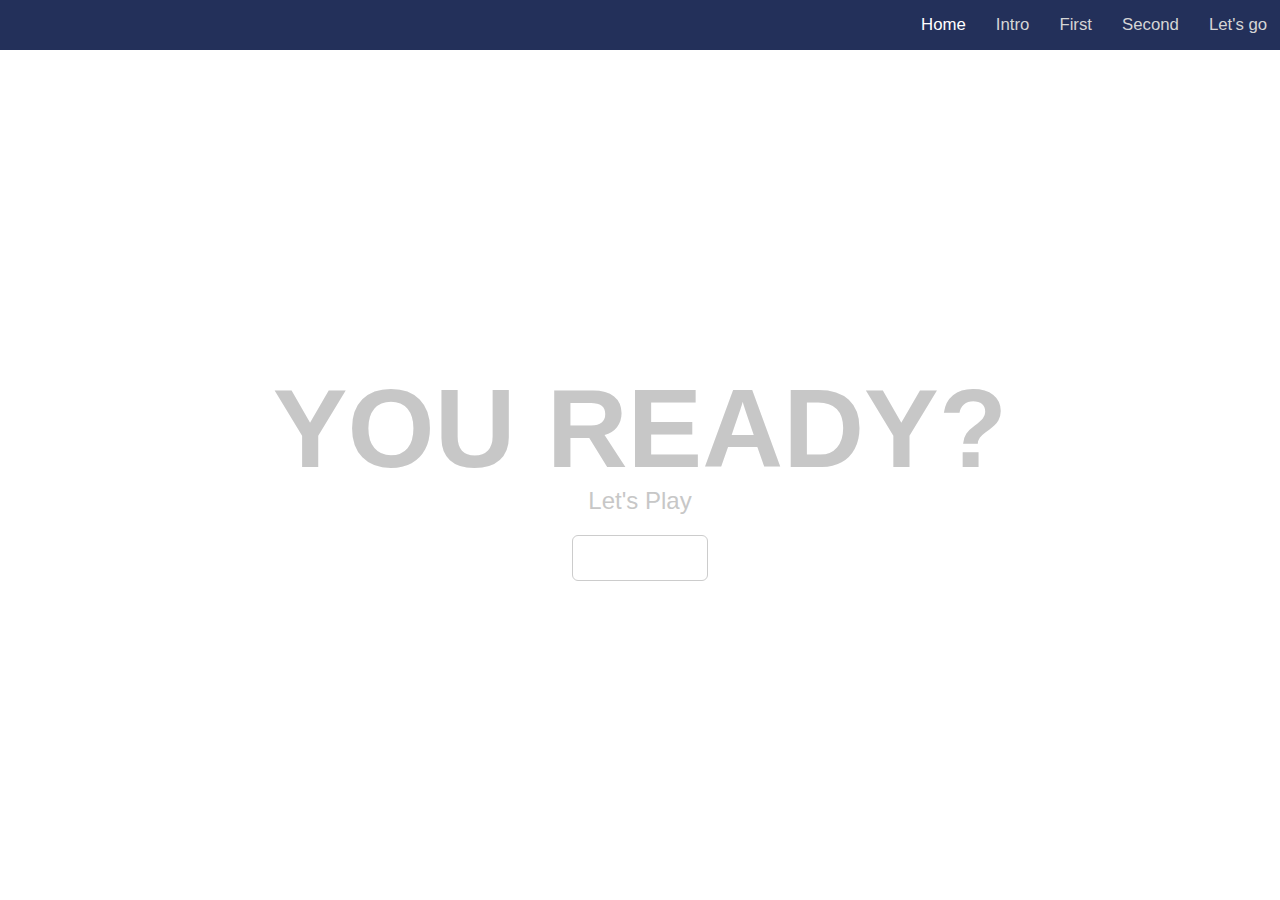
<file: play.html>
<!DOCTYPE html>
<html>
<head>
  <title>Bootstrap Landing Page Website Tutorial</title>
  <meta name="viewport" content="width=device-width, initial-scale=1">
  <link rel="stylesheet" href="https://maxcdn.bootstrapcdn.com/bootstrap/3.3.7/css/bootstrap.min.css">
  <link rel="stylesheet" href="https://cdnjs.cloudflare.com/ajax/libs/font-awesome/4.7.0/css/font-awesome.min.css">
  <script src="https://ajax.googleapis.com/ajax/libs/jquery/3.2.1/jquery.min.js"></script>
  <script src="https://maxcdn.bootstrapcdn.com/bootstrap/3.3.7/js/bootstrap.min.js"></script>
  <link href="assets/css/style2.css" rel="stylesheet" />
</head>

<body>
    <nav class="navbar navbar-default navbar-fixed-top" role="navigation">
        <div class="container-fluid">
            <button type="button" class="navbar-toggle" data-toggle="collapse" data-target="#navbar-collapse-main">
                <span class="sr-only">Toggle navigation</span>
                <span class="icon-bar"></span>
                <span class="icon-bar"></span>
                <span class="icon-bar"></span>
                <!-- <a class="navbar-brand" href="#"></a> -->
            </button>
            <!-- <a class="navbar-brand" href="#"><img src="img/w3newbie.png">
            </a> -->
        </div>
        <div class="collapse navbar-collapse" id="navbar-collapse-main">
            <ul class="nav navbar-nav navbar-right">
                <li><a class="active">Home</a></li>
                <li><a href="#">Intro</a></li>
                <li><a href="#">First</a></li>
                <li><a href="#">Second</a></li>
                <li><a href="#">Let's go</a></li>
            </ul>
        </div>
    </nav>

    <!-- Start Screen -->
    <script>
        function hide() {
            var x = document.getElementById("startScreen");
            x.style.display = "none";
        }       
    </script>

    <div id="home">
        <div class="landing-text" id="startScreen">
            <h1>YOU READY?</h1>
            <h3>Let's Play</h3>
            <a href="#" class="btn btn-default btn-lg" onclick="hide()">
                yo m8 lez go
            </a>
        </div>

    </div>
</body>
</html>
</file>
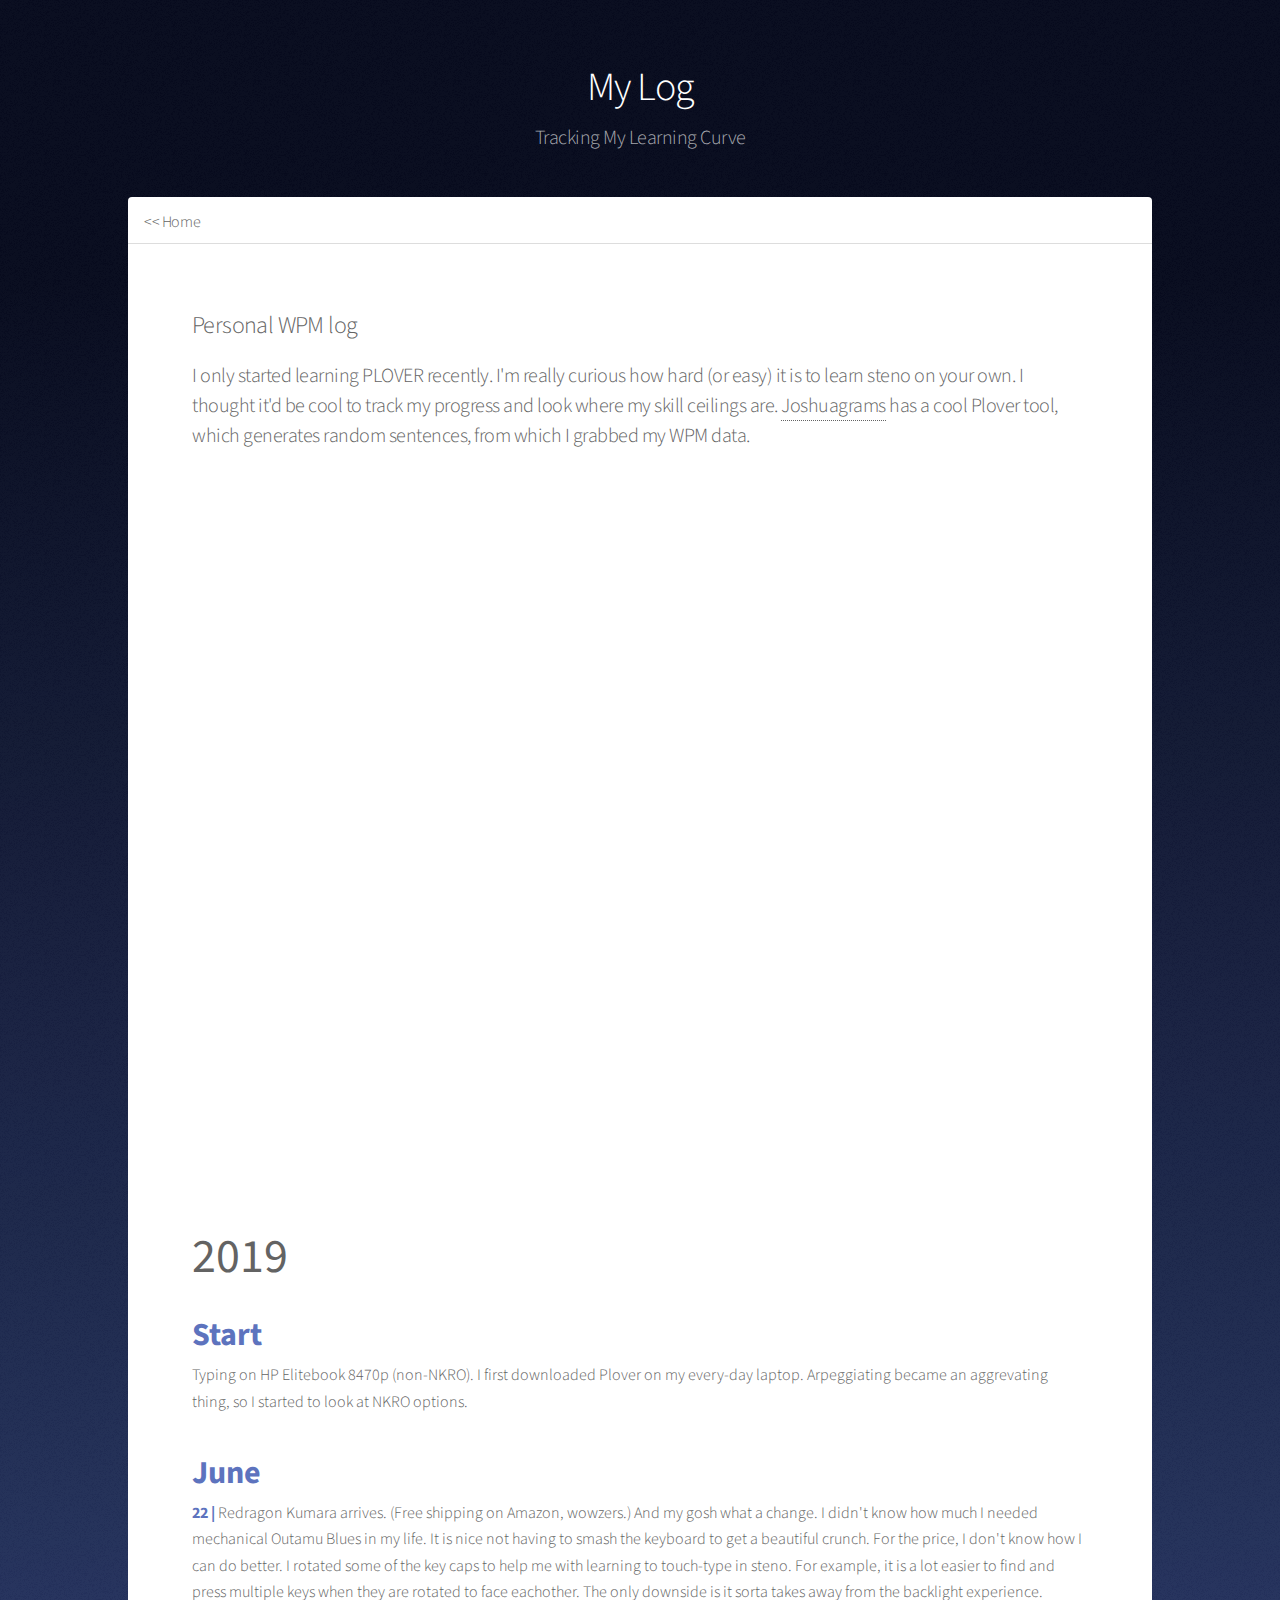
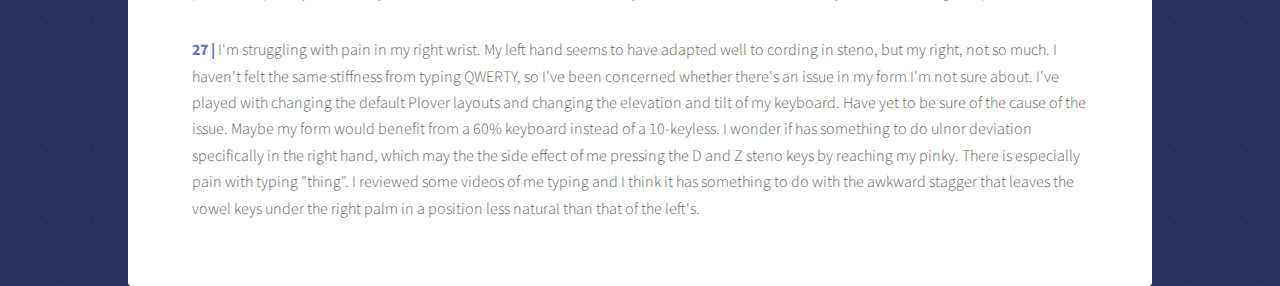
<file: wpmlog.html>
<!DOCTYPE HTML>
<!--
	Stellar by HTML5 UP
	html5up.net | @ajlkn
	Free for personal and commercial use under the CCA 3.0 license (html5up.net/license)
-->
<html>
	<head>
		<title>My Log | StenoArena</title>
		<meta charset="utf-8" />
		<meta name="viewport" content="width=device-width, initial-scale=1, user-scalable=no" />
		<link rel="stylesheet" href="assets/css/main.css" />
		<noscript><link rel="stylesheet" href="assets/css/noscript.css" /></noscript>
	</head>

		

		<!-- Wrapper -->
			<div id="wrapper">

				<!-- Header -->
					<header id="header">
						<h1>My Log
						</h1>
						<p>Tracking My Learning Curve</p>
					</header>

				<!-- Main -->
					<div id="main">

						<h1 style="font-size: 1em; padding: 1em 1em 0em"><a style="border-bottom-color: transparent;" href="./">&lt&lt Home</a></h1>

						<!-- Content -->
							<section id="content" class="main">
								<h2>Personal WPM log</h2>

								<h3 style="margin-bottom: 4em;">I only started learning PLOVER recently. I'm really curious how hard (or easy) it is to learn steno on your own. I thought it'd be cool to track my progress and look where my skill ceilings are. <a href="https://joshuagrams.github.io/steno-jig/" target="_blank">Joshuagrams</a> has a cool Plover tool, which generates random sentences, from which I grabbed my WPM data.</h3></b></b>
								
								<p style="text-align:center">
									<iframe width="827" height="647" seamless frameborder="0" scrolling="yes" src="https://docs.google.com/spreadsheets/d/e/2PACX-1vTNORhkevEvQ2A5uAGxJGqwtnxbMRenRE3r2My6jnkcNVbaPARTJfd0F7PtyUjsYPmnBYAbddmiH1JE/pubchart?oid=388237569&amp;format=interactive"></iframe>
									
								</p>

								<p style="font-size: 3em; font-weight: bolder; margin-bottom: .25em;">2019</p>

								<p style="margin-bottom: 0em; font-size: 2em;"><coloured>Start</coloured></br> </p>
								<p>Typing on HP Elitebook 8470p (non-NKRO). I first downloaded Plover on my every-day laptop. Arpeggiating became an aggrevating thing, so I started to look at NKRO options.</p>

								<p style="margin-bottom: 0em; font-size: 2em;"><coloured>June</coloured></br> </p>

								<p><coloured>22 | </coloured>Redragon Kumara arrives. (Free shipping on Amazon, wowzers.) And my gosh what a change. I didn't know how much I needed mechanical Outamu Blues in my life. It is nice not having to smash the keyboard to get a beautiful crunch. For the price, I don't know how I can do better. I rotated some of the key caps to help me with learning to touch-type in steno. For example, it is a lot easier to find and press multiple keys when they are rotated to face eachother. The only downside is it sorta takes away from the backlight experience.</p>	
							
								<p><coloured>27 | </coloured>I'm struggling with pain in my right wrist. My left hand seems to have adapted well to cording in steno, but my right, not so much. I haven't felt the same stiffness from typing QWERTY, so I've been concerned whether there's an issue in my form I'm not sure about. I've played with changing the default Plover layouts and changing the elevation and tilt of my keyboard. Have yet to be sure of the cause of the issue. Maybe my form would benefit from a 60% keyboard instead of a 10-keyless. I wonder if has something to do ulnor deviation specifically in the right hand, which may the the side effect of me pressing the D and Z steno keys by reaching my pinky. There is especially pain with typing "thing". I reviewed some videos of me typing and I think it has something to do with the awkward stagger that leaves the vowel keys under the right palm in a position less natural than that of the left's.</p>	
							
							</section>
					 			
							</div>

				<!-- Footer -->
					<!-- <footer id="footer">
						<section>
							<h2>Aliquam sed mauris</h2>
						</section>
					</footer> -->

			</div>

		<!-- Scripts -->
			<script src="assets/js/jquery.min.js"></script>
			<script src="assets/js/jquery.scrollex.min.js"></script>
			<script src="assets/js/jquery.scrolly.min.js"></script>
			<script src="assets/js/browser.min.js"></script>
			<script src="assets/js/breakpoints.min.js"></script>
			<script src="assets/js/util.js"></script>
			<script src="assets/js/main.js"></script>

	</body>
</html>
</file>
<file: assets/css/noscript.css>
/*
	Stellar by HTML5 UP
	html5up.net | @ajlkn
	Free for personal and commercial use under the CCA 3.0 license (html5up.net/license)
*/

/* Header */

	body.is-preload #header.alt > * {
		opacity: 1;
	}

	body.is-preload #header.alt .logo {
		-moz-transform: none;
		-webkit-transform: none;
		-ms-transform: none;
		transform: none;
	}
</file>
<file: assets/css/style2.css>
html, body {
    height: 100%;
    width: 100%;
    /* margin-bottom: 50px; */
}

.navbar{
    background-color: #23305a;
    padding: 0% 0 0%;
    font-size: 1.2em;
    border: 0 !important;
    padding-right: 1%;
}

/* not that important */
.navbar-brand{
    min-height: 55px;
    padding: 0 15px 0 px;
}

.navbar-default .navbar-nav li a{
    color: #d5d5d5;
}

.navbar-default .navbar-nav li a:hover {
    color: white;
}

.navbar-default .navbar-nav li a.active {
    color: white;
}

#home {
    background: url(https://fsb.zobj.net/crop.php?r=-Ph50Iza38adrd0f2LMvK_7N2F4sq1gaRv2UnykUjxNfp5EdDzgH2SiuaWxD40mF9PsRHWCs5gnS-ct5AX0fvadvANeE4qi20N0OdEVKFcnAbUEGp7oEdhMsvuYPLy3egKr7z7iyACmkHP1cNt6GUWkeG09Nxc-oF52jb6mcvxe5Jb7OvxfnplX43Ew) no-repeat center center fixed;
    display: table;
    height: 100%;
    position: relative;
    width: 100%;
    background-size: cover;
    overflow: hidden;
}

.landing-text{
    display: table-cell;
    text-align: center;
    vertical-align: middle;
    color: rgb(199, 199, 199);
    line-height: 2em;
}

.landing-text h1{
    font-size: 800%;
    font-weight: bold;
    animation: youReady 3s ease-out;
    margin-bottom: -.2em;
}

.landing-text h2{
    font-weight: bold;
    animation: youReady 3.1s ease-out;
}

.btn{
    margin-bottom: -2em;
    background-color: transparent;
    color: white;
    font-weight: 500;
    animation: youReady 3.2s ease-out;
}

@keyframes youReady {
    0%{
        color: transparent;
        border-color: transparent;
        transform: translate(0,30px);
    }

}
</file>
<file: assets/css/main.css>
@import url(fontawesome-all.min.css);
@import 'https://fonts.googleapis.com/css?family=Source+Sans+Pro:300,400';

/*
	Stellar by HTML5 UP
	html5up.net | @ajlkn
	Free for personal and commercial use under the CCA 3.0 license (html5up.net/license)
*/

html, body, div, span, applet, object,
iframe, h1, h2, h3, h4, h5, h6, p, blockquote,
pre, a, abbr, acronym, address, big, cite,
code, del, dfn, em, img, ins, kbd, q, s, samp,
small, strike, strong, sub, sup, tt, var, b,
u, i, center, dl, dt, dd, ol, ul, li, fieldset,
form, label, legend, table, caption, tbody,
tfoot, thead, tr, th, td, article, aside,
canvas, details, embed, figure, figcaption,
footer, header, hgroup, menu, nav, output, ruby,
section, summary, time, mark, audio, video {
	margin: 0;
	padding: 0;
	border: 0;
	font-size: 100%;
	font: inherit;
	vertical-align: baseline;}

b1{
	width: 100%;
	height: 100%;
	margin:	auto;
	background: url(https://img.freepik.com/free-vector/abstract-dynamic-pattern-wallpaper-vector_53876-59131.jpg?size=338&ext=jpg) no-repeat 50% 50%;
	top: 0;
	display: table;
	background-size: cover;
}

coloured{
	color:#5d73be;
	font-weight: bold;
}

article, aside, details, figcaption, figure,
footer, header, hgroup, menu, nav, section {
	display: block}

body {
	line-height: 1;
}

ol, ul {
	list-style: none;
}

blockquote, q {
	quotes: none;
}

	blockquote:before, blockquote:after, q:before, q:after {
		content: '';
		content: none;
	}

table {
	border-collapse: collapse;
	border-spacing: 0;
}

body {
	-webkit-text-size-adjust: none;
}

mark {
	background-color: transparent;
	color: inherit;
}

input::-moz-focus-inner {
	border: 0;
	padding: 0;
}

input, select, textarea {
	-moz-appearance: none;
	-webkit-appearance: none;
	-ms-appearance: none;
	appearance: none;
}

/* Basic */

@-ms-viewport {
	width: device-width;
}

body {
	-ms-overflow-style: scrollbar;
}

@media screen and (max-width: 480px) {

	html, body {
		min-width: 320px;
	}

}

html {
	box-sizing: border-box;
}

*, *:before, *:after {
	box-sizing: inherit;
}

body {
	background-color: #23305a;
	background-image: url("images/overlay.png"), -moz-linear-gradient(0deg, #23305a 15%, #05081a 85%);
	background-image: url("images/overlay.png"), -webkit-linear-gradient(0deg, #23305a 15%, #05081a 85%);
	background-image: url("images/overlay.png"), -ms-linear-gradient(0deg, #23305a 15%, #05081a 85%);
	background-image: url("images/overlay.png"), linear-gradient(0deg, #23305a 15%, #05081a 85%);
}

	body.is-preload *, body.is-preload *:before, body.is-preload *:after {
		-moz-animation: none !important;
		-webkit-animation: none !important;
		-ms-animation: none !important;
		animation: none !important;
		-moz-transition: none !important;
		-webkit-transition: none !important;
		-ms-transition: none !important;
		transition: none !important;
	}

/* Type */

body {
	background-color: #935d8c;
	color: rgba(255, 255, 255, 0.65);
}

body, input, select, textarea {
	font-family: "Source Sans Pro", Helvetica, sans-serif;
	font-size: 17pt;
	font-weight: 300;
	line-height: 1.65;
}

	@media screen and (max-width: 1680px) {

		body, input, select, textarea {
			font-size: 14pt;
		}

	}

	@media screen and (max-width: 1280px) {

		body, input, select, textarea {
			font-size: 12pt;
		}

	}

	@media screen and (max-width: 360px) {

		body, input, select, textarea {
			font-size: 11pt;
		}

	}

a {
	-moz-transition: color 0.2s ease, border-bottom 0.2s ease;
	-webkit-transition: color 0.2s ease, border-bottom 0.2s ease;
	-ms-transition: color 0.2s ease, border-bottom 0.2s ease;
	transition: color 0.2s ease, border-bottom 0.2s ease;
	text-decoration: none;
	border-bottom: dotted 1px;
	color: inherit;
}

	a:hover {
		border-bottom-color: transparent;
	}

strong, b {
	font-weight: 400;
}

em, i {
	font-style: italic;
}

p {
	margin: 0 0 2em 0;
}

	p.content {
		-moz-columns: 20em 2;
		-webkit-columns: 20em 2;
		-ms-columns: 20em 2;
		columns: 20em 2;
		-moz-column-gap: 2em;
		-webkit-column-gap: 2em;
		-ms-column-gap: 2em;
		column-gap: 2em;
		text-align: justify;
	}

h1, h2, h3, h4, h5, h6 {
	font-weight: 300;
	line-height: 1.5;
	margin: 0 0 0.7em 0;
	letter-spacing: -0.025em;
}

	h1 a, h2 a, h3 a, h4 a, h5 a, h6 a {
		color: inherit;
		text-decoration: none;
	}

h1 {
	font-size: 2.5em;
	line-height: 1.2;
}

h2 {
	font-size: 1.5em;
}

h3 {
	font-size: 1.25em;
}

h4 {
	font-size: 1.1em;
}

h5 {
	font-size: 0.9em;
}

h6 {
	font-size: 0.7em;
}

@media screen and (max-width: 736px) {

	h1 {
		font-size: 2em;
	}

}

sub {
	font-size: 0.8em;
	position: relative;
	top: 0.5em;
}

sup {
	font-size: 0.8em;
	position: relative;
	top: -0.5em;
}

blockquote {
	border-left: solid 4px;
	font-style: italic;
	margin: 0 0 2em 0;
	padding: 0.5em 0 0.5em 2em;
}

code {
	border-radius: 8px;
	border: solid 1px;
	font-family: "Courier New", monospace;
	font-size: 0.9em;
	margin: 0 0.25em;
	padding: 0.25em 0.65em;
}

pre {
	-webkit-overflow-scrolling: touch;
	font-family: "Courier New", monospace;
	font-size: 0.9em;
	margin: 0 0 2em 0;
}

	pre code {
		display: block;
		line-height: 1.75;
		padding: 1em 1.5em;
		overflow-x: auto;
	}

hr {
	border: 0;
	border-bottom: solid 1px;
	margin: 2em 0;
}

	hr.major {
		margin: 3em 0;
	}

.align-left {
	text-align: left;
}

.align-center {
	text-align: center;
}

.align-right {
	text-align: right;
}

input, select, textarea {
	color: #ffffff;
}

a:hover {
	color: #ffffff;
}

strong, b {
	color: #ffffff;
}

h1, h2, h3, h4, h5, h6 {
	color: #ffffff;
}

blockquote {
	border-left-color: rgba(255, 255, 255, 0.35);
}

code {
	background: rgba(255, 255, 255, 0.075);
	border-color: rgba(255, 255, 255, 0.35);
}

hr {
	border-bottom-color: rgba(255, 255, 255, 0.35);
}

/* Row */

.row {
	display: flex;
	flex-wrap: wrap;
	box-sizing: border-box;
	align-items: stretch;
}

	.row > * {
		box-sizing: border-box;
	}

	.row.gtr-uniform > * > :last-child {
		margin-bottom: 0;
	}

	.row.aln-left {
		justify-content: flex-start;
	}

	.row.aln-center {
		justify-content: center;
	}

	.row.aln-right {
		justify-content: flex-end;
	}

	.row.aln-top {
		align-items: flex-start;
	}

	.row.aln-middle {
		align-items: center;
	}

	.row.aln-bottom {
		align-items: flex-end;
	}

	.row > .imp {
		order: -1;
	}

	.row > .col-1 {
		width: 8.33333%;
	}

	.row > .off-1 {
		margin-left: 8.33333%;
	}

	.row > .col-2 {
		width: 16.66667%;
	}

	.row > .off-2 {
		margin-left: 16.66667%;
	}

	.row > .col-3 {
		width: 25%;
	}

	.row > .off-3 {
		margin-left: 25%;
	}

	.row > .col-4 {
		width: 33.33333%;
	}

	.row > .off-4 {
		margin-left: 33.33333%;
	}

	.row > .col-5 {
		width: 41.66667%;
	}

	.row > .off-5 {
		margin-left: 41.66667%;
	}

	.row > .col-6 {
		width: 50%;
	}

	.row > .off-6 {
		margin-left: 50%;
	}

	.row > .col-7 {
		width: 58.33333%;
	}

	.row > .off-7 {
		margin-left: 58.33333%;
	}

	.row > .col-8 {
		width: 66.66667%;
	}

	.row > .off-8 {
		margin-left: 66.66667%;
	}

	.row > .col-9 {
		width: 75%;
	}

	.row > .off-9 {
		margin-left: 75%;
	}

	.row > .col-10 {
		width: 83.33333%;
	}

	.row > .off-10 {
		margin-left: 83.33333%;
	}

	.row > .col-11 {
		width: 91.66667%;
	}

	.row > .off-11 {
		margin-left: 91.66667%;
	}

	.row > .col-12 {
		width: 100%;
	}

	.row > .off-12 {
		margin-left: 100%;
	}

	.row.gtr-0 {
		margin-top: 0;
		margin-left: 0em;
	}

		.row.gtr-0 > * {
			padding: 0 0 0 0em;
		}

		.row.gtr-0.gtr-uniform {
			margin-top: 0em;
		}

			.row.gtr-0.gtr-uniform > * {
				padding-top: 0em;
			}

	.row.gtr-25 {
		margin-top: 0;
		margin-left: -0.375em;
	}

		.row.gtr-25 > * {
			padding: 0 0 0 0.375em;
		}

		.row.gtr-25.gtr-uniform {
			margin-top: -0.375em;
		}

			.row.gtr-25.gtr-uniform > * {
				padding-top: 0.375em;
			}

	.row.gtr-50 {
		margin-top: 0;
		margin-left: -0.75em;
	}

		.row.gtr-50 > * {
			padding: 0 0 0 0.75em;
		}

		.row.gtr-50.gtr-uniform {
			margin-top: -0.75em;
		}

			.row.gtr-50.gtr-uniform > * {
				padding-top: 0.75em;
			}

	.row {
		margin-top: 0;
		margin-left: -1.5em;
	}

		.row > * {
			padding: 0 0 0 1.5em;
		}

		.row.gtr-uniform {
			margin-top: -1.5em;
		}

			.row.gtr-uniform > * {
				padding-top: 1.5em;
			}

	.row.gtr-150 {
		margin-top: 0;
		margin-left: -2.25em;
	}

		.row.gtr-150 > * {
			padding: 0 0 0 2.25em;
		}

		.row.gtr-150.gtr-uniform {
			margin-top: -2.25em;
		}

			.row.gtr-150.gtr-uniform > * {
				padding-top: 2.25em;
			}

	.row.gtr-200 {
		margin-top: 0;
		margin-left: -3em;
	}

		.row.gtr-200 > * {
			padding: 0 0 0 3em;
		}

		.row.gtr-200.gtr-uniform {
			margin-top: -3em;
		}

			.row.gtr-200.gtr-uniform > * {
				padding-top: 3em;
			}

	@media screen and (max-width: 1680px) {

		.row {
			display: flex;
			flex-wrap: wrap;
			box-sizing: border-box;
			align-items: stretch;
		}

			.row > * {
				box-sizing: border-box;
			}

			.row.gtr-uniform > * > :last-child {
				margin-bottom: 0;
			}

			.row.aln-left {
				justify-content: flex-start;
			}

			.row.aln-center {
				justify-content: center;
			}

			.row.aln-right {
				justify-content: flex-end;
			}

			.row.aln-top {
				align-items: flex-start;
			}

			.row.aln-middle {
				align-items: center;
			}

			.row.aln-bottom {
				align-items: flex-end;
			}

			.row > .imp-xlarge {
				order: -1;
			}

			.row > .col-1-xlarge {
				width: 8.33333%;
			}

			.row > .off-1-xlarge {
				margin-left: 8.33333%;
			}

			.row > .col-2-xlarge {
				width: 16.66667%;
			}

			.row > .off-2-xlarge {
				margin-left: 16.66667%;
			}

			.row > .col-3-xlarge {
				width: 25%;
			}

			.row > .off-3-xlarge {
				margin-left: 25%;
			}

			.row > .col-4-xlarge {
				width: 33.33333%;
			}

			.row > .off-4-xlarge {
				margin-left: 33.33333%;
			}

			.row > .col-5-xlarge {
				width: 41.66667%;
			}

			.row > .off-5-xlarge {
				margin-left: 41.66667%;
			}

			.row > .col-6-xlarge {
				width: 50%;
			}

			.row > .off-6-xlarge {
				margin-left: 50%;
			}

			.row > .col-7-xlarge {
				width: 58.33333%;
			}

			.row > .off-7-xlarge {
				margin-left: 58.33333%;
			}

			.row > .col-8-xlarge {
				width: 66.66667%;
			}

			.row > .off-8-xlarge {
				margin-left: 66.66667%;
			}

			.row > .col-9-xlarge {
				width: 75%;
			}

			.row > .off-9-xlarge {
				margin-left: 75%;
			}

			.row > .col-10-xlarge {
				width: 83.33333%;
			}

			.row > .off-10-xlarge {
				margin-left: 83.33333%;
			}

			.row > .col-11-xlarge {
				width: 91.66667%;
			}

			.row > .off-11-xlarge {
				margin-left: 91.66667%;
			}

			.row > .col-12-xlarge {
				width: 100%;
			}

			.row > .off-12-xlarge {
				margin-left: 100%;
			}

			.row.gtr-0 {
				margin-top: 0;
				margin-left: 0em;
			}

				.row.gtr-0 > * {
					padding: 0 0 0 0em;
				}

				.row.gtr-0.gtr-uniform {
					margin-top: 0em;
				}

					.row.gtr-0.gtr-uniform > * {
						padding-top: 0em;
					}

			.row.gtr-25 {
				margin-top: 0;
				margin-left: -0.375em;
			}

				.row.gtr-25 > * {
					padding: 0 0 0 0.375em;
				}

				.row.gtr-25.gtr-uniform {
					margin-top: -0.375em;
				}

					.row.gtr-25.gtr-uniform > * {
						padding-top: 0.375em;
					}

			.row.gtr-50 {
				margin-top: 0;
				margin-left: -0.75em;
			}

				.row.gtr-50 > * {
					padding: 0 0 0 0.75em;
				}

				.row.gtr-50.gtr-uniform {
					margin-top: -0.75em;
				}

					.row.gtr-50.gtr-uniform > * {
						padding-top: 0.75em;
					}

			.row {
				margin-top: 0;
				margin-left: -1.5em;
			}

				.row > * {
					padding: 0 0 0 1.5em;
				}

				.row.gtr-uniform {
					margin-top: -1.5em;
				}

					.row.gtr-uniform > * {
						padding-top: 1.5em;
					}

			.row.gtr-150 {
				margin-top: 0;
				margin-left: -2.25em;
			}

				.row.gtr-150 > * {
					padding: 0 0 0 2.25em;
				}

				.row.gtr-150.gtr-uniform {
					margin-top: -2.25em;
				}

					.row.gtr-150.gtr-uniform > * {
						padding-top: 2.25em;
					}

			.row.gtr-200 {
				margin-top: 0;
				margin-left: -3em;
			}

				.row.gtr-200 > * {
					padding: 0 0 0 3em;
				}

				.row.gtr-200.gtr-uniform {
					margin-top: -3em;
				}

					.row.gtr-200.gtr-uniform > * {
						padding-top: 3em;
					}

	}

	@media screen and (max-width: 1280px) {

		.row {
			display: flex;
			flex-wrap: wrap;
			box-sizing: border-box;
			align-items: stretch;
		}

			.row > * {
				box-sizing: border-box;
			}

			.row.gtr-uniform > * > :last-child {
				margin-bottom: 0;
			}

			.row.aln-left {
				justify-content: flex-start;
			}

			.row.aln-center {
				justify-content: center;
			}

			.row.aln-right {
				justify-content: flex-end;
			}

			.row.aln-top {
				align-items: flex-start;
			}

			.row.aln-middle {
				align-items: center;
			}

			.row.aln-bottom {
				align-items: flex-end;
			}

			.row > .imp-large {
				order: -1;
			}

			.row > .col-1-large {
				width: 8.33333%;
			}

			.row > .off-1-large {
				margin-left: 8.33333%;
			}

			.row > .col-2-large {
				width: 16.66667%;
			}

			.row > .off-2-large {
				margin-left: 16.66667%;
			}

			.row > .col-3-large {
				width: 25%;
			}

			.row > .off-3-large {
				margin-left: 25%;
			}

			.row > .col-4-large {
				width: 33.33333%;
			}

			.row > .off-4-large {
				margin-left: 33.33333%;
			}

			.row > .col-5-large {
				width: 41.66667%;
			}

			.row > .off-5-large {
				margin-left: 41.66667%;
			}

			.row > .col-6-large {
				width: 50%;
			}

			.row > .off-6-large {
				margin-left: 50%;
			}

			.row > .col-7-large {
				width: 58.33333%;
			}

			.row > .off-7-large {
				margin-left: 58.33333%;
			}

			.row > .col-8-large {
				width: 66.66667%;
			}

			.row > .off-8-large {
				margin-left: 66.66667%;
			}

			.row > .col-9-large {
				width: 75%;
			}

			.row > .off-9-large {
				margin-left: 75%;
			}

			.row > .col-10-large {
				width: 83.33333%;
			}

			.row > .off-10-large {
				margin-left: 83.33333%;
			}

			.row > .col-11-large {
				width: 91.66667%;
			}

			.row > .off-11-large {
				margin-left: 91.66667%;
			}

			.row > .col-12-large {
				width: 100%;
			}

			.row > .off-12-large {
				margin-left: 100%;
			}

			.row.gtr-0 {
				margin-top: 0;
				margin-left: 0em;
			}

				.row.gtr-0 > * {
					padding: 0 0 0 0em;
				}

				.row.gtr-0.gtr-uniform {
					margin-top: 0em;
				}

					.row.gtr-0.gtr-uniform > * {
						padding-top: 0em;
					}

			.row.gtr-25 {
				margin-top: 0;
				margin-left: -0.375em;
			}

				.row.gtr-25 > * {
					padding: 0 0 0 0.375em;
				}

				.row.gtr-25.gtr-uniform {
					margin-top: -0.375em;
				}

					.row.gtr-25.gtr-uniform > * {
						padding-top: 0.375em;
					}

			.row.gtr-50 {
				margin-top: 0;
				margin-left: -0.75em;
			}

				.row.gtr-50 > * {
					padding: 0 0 0 0.75em;
				}

				.row.gtr-50.gtr-uniform {
					margin-top: -0.75em;
				}

					.row.gtr-50.gtr-uniform > * {
						padding-top: 0.75em;
					}

			.row {
				margin-top: 0;
				margin-left: -1.5em;
			}

				.row > * {
					padding: 0 0 0 1.5em;
				}

				.row.gtr-uniform {
					margin-top: -1.5em;
				}

					.row.gtr-uniform > * {
						padding-top: 1.5em;
					}

			.row.gtr-150 {
				margin-top: 0;
				margin-left: -2.25em;
			}

				.row.gtr-150 > * {
					padding: 0 0 0 2.25em;
				}

				.row.gtr-150.gtr-uniform {
					margin-top: -2.25em;
				}

					.row.gtr-150.gtr-uniform > * {
						padding-top: 2.25em;
					}

			.row.gtr-200 {
				margin-top: 0;
				margin-left: -3em;
			}

				.row.gtr-200 > * {
					padding: 0 0 0 3em;
				}

				.row.gtr-200.gtr-uniform {
					margin-top: -3em;
				}

					.row.gtr-200.gtr-uniform > * {
						padding-top: 3em;
					}

	}

	@media screen and (max-width: 980px) {

		.row {
			display: flex;
			flex-wrap: wrap;
			box-sizing: border-box;
			align-items: stretch;
		}

			.row > * {
				box-sizing: border-box;
			}

			.row.gtr-uniform > * > :last-child {
				margin-bottom: 0;
			}

			.row.aln-left {
				justify-content: flex-start;
			}

			.row.aln-center {
				justify-content: center;
			}

			.row.aln-right {
				justify-content: flex-end;
			}

			.row.aln-top {
				align-items: flex-start;
			}

			.row.aln-middle {
				align-items: center;
			}

			.row.aln-bottom {
				align-items: flex-end;
			}

			.row > .imp-medium {
				order: -1;
			}

			.row > .col-1-medium {
				width: 8.33333%;
			}

			.row > .off-1-medium {
				margin-left: 8.33333%;
			}

			.row > .col-2-medium {
				width: 16.66667%;
			}

			.row > .off-2-medium {
				margin-left: 16.66667%;
			}

			.row > .col-3-medium {
				width: 25%;
			}

			.row > .off-3-medium {
				margin-left: 25%;
			}

			.row > .col-4-medium {
				width: 33.33333%;
			}

			.row > .off-4-medium {
				margin-left: 33.33333%;
			}

			.row > .col-5-medium {
				width: 41.66667%;
			}

			.row > .off-5-medium {
				margin-left: 41.66667%;
			}

			.row > .col-6-medium {
				width: 50%;
			}

			.row > .off-6-medium {
				margin-left: 50%;
			}

			.row > .col-7-medium {
				width: 58.33333%;
			}

			.row > .off-7-medium {
				margin-left: 58.33333%;
			}

			.row > .col-8-medium {
				width: 66.66667%;
			}

			.row > .off-8-medium {
				margin-left: 66.66667%;
			}

			.row > .col-9-medium {
				width: 75%;
			}

			.row > .off-9-medium {
				margin-left: 75%;
			}

			.row > .col-10-medium {
				width: 83.33333%;
			}

			.row > .off-10-medium {
				margin-left: 83.33333%;
			}

			.row > .col-11-medium {
				width: 91.66667%;
			}

			.row > .off-11-medium {
				margin-left: 91.66667%;
			}

			.row > .col-12-medium {
				width: 100%;
			}

			.row > .off-12-medium {
				margin-left: 100%;
			}

			.row.gtr-0 {
				margin-top: 0;
				margin-left: 0em;
			}

				.row.gtr-0 > * {
					padding: 0 0 0 0em;
				}

				.row.gtr-0.gtr-uniform {
					margin-top: 0em;
				}

					.row.gtr-0.gtr-uniform > * {
						padding-top: 0em;
					}

			.row.gtr-25 {
				margin-top: 0;
				margin-left: -0.375em;
			}

				.row.gtr-25 > * {
					padding: 0 0 0 0.375em;
				}

				.row.gtr-25.gtr-uniform {
					margin-top: -0.375em;
				}

					.row.gtr-25.gtr-uniform > * {
						padding-top: 0.375em;
					}

			.row.gtr-50 {
				margin-top: 0;
				margin-left: -0.75em;
			}

				.row.gtr-50 > * {
					padding: 0 0 0 0.75em;
				}

				.row.gtr-50.gtr-uniform {
					margin-top: -0.75em;
				}

					.row.gtr-50.gtr-uniform > * {
						padding-top: 0.75em;
					}

			.row {
				margin-top: 0;
				margin-left: -1.5em;
			}

				.row > * {
					padding: 0 0 0 1.5em;
				}

				.row.gtr-uniform {
					margin-top: -1.5em;
				}

					.row.gtr-uniform > * {
						padding-top: 1.5em;
					}

			.row.gtr-150 {
				margin-top: 0;
				margin-left: -2.25em;
			}

				.row.gtr-150 > * {
					padding: 0 0 0 2.25em;
				}

				.row.gtr-150.gtr-uniform {
					margin-top: -2.25em;
				}

					.row.gtr-150.gtr-uniform > * {
						padding-top: 2.25em;
					}

			.row.gtr-200 {
				margin-top: 0;
				margin-left: -3em;
			}

				.row.gtr-200 > * {
					padding: 0 0 0 3em;
				}

				.row.gtr-200.gtr-uniform {
					margin-top: -3em;
				}

					.row.gtr-200.gtr-uniform > * {
						padding-top: 3em;
					}

	}

	@media screen and (max-width: 736px) {

		.row {
			display: flex;
			flex-wrap: wrap;
			box-sizing: border-box;
			align-items: stretch;
		}

			.row > * {
				box-sizing: border-box;
			}

			.row.gtr-uniform > * > :last-child {
				margin-bottom: 0;
			}

			.row.aln-left {
				justify-content: flex-start;
			}

			.row.aln-center {
				justify-content: center;
			}

			.row.aln-right {
				justify-content: flex-end;
			}

			.row.aln-top {
				align-items: flex-start;
			}

			.row.aln-middle {
				align-items: center;
			}

			.row.aln-bottom {
				align-items: flex-end;
			}

			.row > .imp-small {
				order: -1;
			}

			.row > .col-1-small {
				width: 8.33333%;
			}

			.row > .off-1-small {
				margin-left: 8.33333%;
			}

			.row > .col-2-small {
				width: 16.66667%;
			}

			.row > .off-2-small {
				margin-left: 16.66667%;
			}

			.row > .col-3-small {
				width: 25%;
			}

			.row > .off-3-small {
				margin-left: 25%;
			}

			.row > .col-4-small {
				width: 33.33333%;
			}

			.row > .off-4-small {
				margin-left: 33.33333%;
			}

			.row > .col-5-small {
				width: 41.66667%;
			}

			.row > .off-5-small {
				margin-left: 41.66667%;
			}

			.row > .col-6-small {
				width: 50%;
			}

			.row > .off-6-small {
				margin-left: 50%;
			}

			.row > .col-7-small {
				width: 58.33333%;
			}

			.row > .off-7-small {
				margin-left: 58.33333%;
			}

			.row > .col-8-small {
				width: 66.66667%;
			}

			.row > .off-8-small {
				margin-left: 66.66667%;
			}

			.row > .col-9-small {
				width: 75%;
			}

			.row > .off-9-small {
				margin-left: 75%;
			}

			.row > .col-10-small {
				width: 83.33333%;
			}

			.row > .off-10-small {
				margin-left: 83.33333%;
			}

			.row > .col-11-small {
				width: 91.66667%;
			}

			.row > .off-11-small {
				margin-left: 91.66667%;
			}

			.row > .col-12-small {
				width: 100%;
			}

			.row > .off-12-small {
				margin-left: 100%;
			}

			.row.gtr-0 {
				margin-top: 0;
				margin-left: 0em;
			}

				.row.gtr-0 > * {
					padding: 0 0 0 0em;
				}

				.row.gtr-0.gtr-uniform {
					margin-top: 0em;
				}

					.row.gtr-0.gtr-uniform > * {
						padding-top: 0em;
					}

			.row.gtr-25 {
				margin-top: 0;
				margin-left: -0.25em;
			}

				.row.gtr-25 > * {
					padding: 0 0 0 0.25em;
				}

				.row.gtr-25.gtr-uniform {
					margin-top: -0.25em;
				}

					.row.gtr-25.gtr-uniform > * {
						padding-top: 0.25em;
					}

			.row.gtr-50 {
				margin-top: 0;
				margin-left: -0.5em;
			}

				.row.gtr-50 > * {
					padding: 0 0 0 0.5em;
				}

				.row.gtr-50.gtr-uniform {
					margin-top: -0.5em;
				}

					.row.gtr-50.gtr-uniform > * {
						padding-top: 0.5em;
					}

			.row {
				margin-top: 0;
				margin-left: -1em;
			}

				.row > * {
					padding: 0 0 0 1em;
				}

				.row.gtr-uniform {
					margin-top: -1em;
				}

					.row.gtr-uniform > * {
						padding-top: 1em;
					}

			.row.gtr-150 {
				margin-top: 0;
				margin-left: -1.5em;
			}

				.row.gtr-150 > * {
					padding: 0 0 0 1.5em;
				}

				.row.gtr-150.gtr-uniform {
					margin-top: -1.5em;
				}

					.row.gtr-150.gtr-uniform > * {
						padding-top: 1.5em;
					}

			.row.gtr-200 {
				margin-top: 0;
				margin-left: -2em;
			}

				.row.gtr-200 > * {
					padding: 0 0 0 2em;
				}

				.row.gtr-200.gtr-uniform {
					margin-top: -2em;
				}

					.row.gtr-200.gtr-uniform > * {
						padding-top: 2em;
					}

	}

	@media screen and (max-width: 480px) {

		.row {
			display: flex;
			flex-wrap: wrap;
			box-sizing: border-box;
			align-items: stretch;
		}

			.row > * {
				box-sizing: border-box;
			}

			.row.gtr-uniform > * > :last-child {
				margin-bottom: 0;
			}

			.row.aln-left {
				justify-content: flex-start;
			}

			.row.aln-center {
				justify-content: center;
			}

			.row.aln-right {
				justify-content: flex-end;
			}

			.row.aln-top {
				align-items: flex-start;
			}

			.row.aln-middle {
				align-items: center;
			}

			.row.aln-bottom {
				align-items: flex-end;
			}

			.row > .imp-xsmall {
				order: -1;
			}

			.row > .col-1-xsmall {
				width: 8.33333%;
			}

			.row > .off-1-xsmall {
				margin-left: 8.33333%;
			}

			.row > .col-2-xsmall {
				width: 16.66667%;
			}

			.row > .off-2-xsmall {
				margin-left: 16.66667%;
			}

			.row > .col-3-xsmall {
				width: 25%;
			}

			.row > .off-3-xsmall {
				margin-left: 25%;
			}

			.row > .col-4-xsmall {
				width: 33.33333%;
			}

			.row > .off-4-xsmall {
				margin-left: 33.33333%;
			}

			.row > .col-5-xsmall {
				width: 41.66667%;
			}

			.row > .off-5-xsmall {
				margin-left: 41.66667%;
			}

			.row > .col-6-xsmall {
				width: 50%;
			}

			.row > .off-6-xsmall {
				margin-left: 50%;
			}

			.row > .col-7-xsmall {
				width: 58.33333%;
			}

			.row > .off-7-xsmall {
				margin-left: 58.33333%;
			}

			.row > .col-8-xsmall {
				width: 66.66667%;
			}

			.row > .off-8-xsmall {
				margin-left: 66.66667%;
			}

			.row > .col-9-xsmall {
				width: 75%;
			}

			.row > .off-9-xsmall {
				margin-left: 75%;
			}

			.row > .col-10-xsmall {
				width: 83.33333%;
			}

			.row > .off-10-xsmall {
				margin-left: 83.33333%;
			}

			.row > .col-11-xsmall {
				width: 91.66667%;
			}

			.row > .off-11-xsmall {
				margin-left: 91.66667%;
			}

			.row > .col-12-xsmall {
				width: 100%;
			}

			.row > .off-12-xsmall {
				margin-left: 100%;
			}

			.row.gtr-0 {
				margin-top: 0;
				margin-left: 0em;
			}

				.row.gtr-0 > * {
					padding: 0 0 0 0em;
				}

				.row.gtr-0.gtr-uniform {
					margin-top: 0em;
				}

					.row.gtr-0.gtr-uniform > * {
						padding-top: 0em;
					}

			.row.gtr-25 {
				margin-top: 0;
				margin-left: -0.3125em;
			}

				.row.gtr-25 > * {
					padding: 0 0 0 0.3125em;
				}

				.row.gtr-25.gtr-uniform {
					margin-top: -0.3125em;
				}

					.row.gtr-25.gtr-uniform > * {
						padding-top: 0.3125em;
					}

			.row.gtr-50 {
				margin-top: 0;
				margin-left: -0.625em;
			}

				.row.gtr-50 > * {
					padding: 0 0 0 0.625em;
				}

				.row.gtr-50.gtr-uniform {
					margin-top: -0.625em;
				}

					.row.gtr-50.gtr-uniform > * {
						padding-top: 0.625em;
					}

			.row {
				margin-top: 0;
				margin-left: -1.25em;
			}

				.row > * {
					padding: 0 0 0 1.25em;
				}

				.row.gtr-uniform {
					margin-top: -1.25em;
				}

					.row.gtr-uniform > * {
						padding-top: 1.25em;
					}

			.row.gtr-150 {
				margin-top: 0;
				margin-left: -1.875em;
			}

				.row.gtr-150 > * {
					padding: 0 0 0 1.875em;
				}

				.row.gtr-150.gtr-uniform {
					margin-top: -1.875em;
				}

					.row.gtr-150.gtr-uniform > * {
						padding-top: 1.875em;
					}

			.row.gtr-200 {
				margin-top: 0;
				margin-left: -2.5em;
			}

				.row.gtr-200 > * {
					padding: 0 0 0 2.5em;
				}

				.row.gtr-200.gtr-uniform {
					margin-top: -2.5em;
				}

					.row.gtr-200.gtr-uniform > * {
						padding-top: 2.5em;
					}

	}

/* Box */

.box {
	border-radius: 8px;
	border: solid;
	margin-bottom: 2em;
	padding: 1.5em;
}

	.box > :last-child,
	.box > :last-child > :last-child,
	.box > :last-child > :last-child > :last-child {
		margin-bottom: 0;
	}

	.box.alt {
		border: 0;
		border-radius: 0;
		padding: 0;
	}

.box {
	border-color: rgba(255, 255, 255, 0.35);
}

/* Button */

input[type="submit"],
input[type="reset"],
input[type="button"],
button,
.button {
	-moz-appearance: none;
	-webkit-appearance: none;
	-ms-appearance: none;
	appearance: none;
	-moz-transition: background-color 0.2s ease-in-out, color 0.2s ease-in-out;
	-webkit-transition: background-color 0.2s ease-in-out, color 0.2s ease-in-out;
	-ms-transition: background-color 0.2s ease-in-out, color 0.2s ease-in-out;
	transition: background-color 0.2s ease-in-out, color 0.2s ease-in-out;
	border-radius: 8px;
	border: 0;
	cursor: pointer;
	display: inline-block;
	font-weight: 300;
	height: 2.75em;
	line-height: 2.75em;
	min-width: 9.25em;
	padding: 0 1.5em;
	text-align: center;
	text-decoration: none;
	white-space: nowrap;
}

	input[type="submit"].icon,
	input[type="reset"].icon,
	input[type="button"].icon,
	button.icon,
	.button.icon {
		padding-left: 1.35em;
	}

		input[type="submit"].icon:before,
		input[type="reset"].icon:before,
		input[type="button"].icon:before,
		button.icon:before,
		.button.icon:before {
			margin-right: 0.5em;
		}

	input[type="submit"].fit,
	input[type="reset"].fit,
	input[type="button"].fit,
	button.fit,
	.button.fit {
		width: 100%;
	}

	input[type="submit"].small,
	input[type="reset"].small,
	input[type="button"].small,
	button.small,
	.button.small {
		font-size: 0.8em;
	}

	input[type="submit"].large,
	input[type="reset"].large,
	input[type="button"].large,
	button.large,
	.button.large {
		font-size: 1.35em;
	}

	input[type="submit"].disabled, input[type="submit"]:disabled,
	input[type="reset"].disabled,
	input[type="reset"]:disabled,
	input[type="button"].disabled,
	input[type="button"]:disabled,
	button.disabled,
	button:disabled,
	.button.disabled,
	.button:disabled {
		pointer-events: none;
		opacity: 0.25;
	}

	@media screen and (max-width: 736px) {

		input[type="submit"],
		input[type="reset"],
		input[type="button"],
		button,
		.button {
			min-width: 0;
		}

	}

input[type="submit"],
input[type="reset"],
input[type="button"],
button,
.button {
	background-color: transparent;
	box-shadow: inset 0 0 0 1px rgba(255, 255, 255, 0.35);
	color: #ffffff !important;
}

	input[type="submit"]:hover,
	input[type="reset"]:hover,
	input[type="button"]:hover,
	button:hover,
	.button:hover {
		background-color: rgba(255, 255, 255, 0.075);
	}

	input[type="submit"]:active,
	input[type="reset"]:active,
	input[type="button"]:active,
	button:active,
	.button:active {
		background-color: rgba(255, 255, 255, 0.2);
	}

	input[type="submit"].icon:before,
	input[type="reset"].icon:before,
	input[type="button"].icon:before,
	button.icon:before,
	.button.icon:before {
		color: rgba(255, 255, 255, 0.5);
	}

	input[type="submit"].primary,
	input[type="reset"].primary,
	input[type="button"].primary,
	button.primary,
	.button.primary {
		background-color: #8cc9f0;
		color: #ffffff !important;
		box-shadow: none;
	}

		input[type="submit"].primary:hover,
		input[type="reset"].primary:hover,
		input[type="button"].primary:hover,
		button.primary:hover,
		.button.primary:hover {
			background-color: #9acff2;
		}

		input[type="submit"].primary:active,
		input[type="reset"].primary:active,
		input[type="button"].primary:active,
		button.primary:active,
		.button.primary:active {
			background-color: #7ec3ee;
		}

		input[type="submit"].primary.icon:before,
		input[type="reset"].primary.icon:before,
		input[type="button"].primary.icon:before,
		button.primary.icon:before,
		.button.primary.icon:before {
			color: #ffffff !important;
		}

/* Form */

form {
	margin: 0 0 2em 0;
}

label {
	display: block;
	font-size: 0.9em;
	font-weight: 400;
	margin: 0 0 1em 0;
}

input[type="text"],
input[type="password"],
input[type="email"],
select,
textarea {
	-moz-appearance: none;
	-webkit-appearance: none;
	-ms-appearance: none;
	appearance: none;
	border-radius: 8px;
	border: solid 1px;
	color: inherit;
	display: block;
	outline: 0;
	padding: 0 1em;
	text-decoration: none;
	width: 100%;
}

	input[type="text"]:invalid,
	input[type="password"]:invalid,
	input[type="email"]:invalid,
	select:invalid,
	textarea:invalid {
		box-shadow: none;
	}

select {
	background-size: 1.25rem;
	background-repeat: no-repeat;
	background-position: calc(100% - 1rem) center;
	height: 2.75em;
	padding-right: 2.75em;
	text-overflow: ellipsis;
}

	select:focus::-ms-value {
		background-color: transparent;
	}

	select::-ms-expand {
		display: none;
	}

input[type="text"],
input[type="password"],
input[type="email"],
select {
	height: 2.75em;
}

textarea {
	padding: 0.75em 1em;
}

input[type="checkbox"],
input[type="radio"] {
	-moz-appearance: none;
	-webkit-appearance: none;
	-ms-appearance: none;
	appearance: none;
	display: block;
	float: left;
	margin-right: -2em;
	opacity: 0;
	width: 1em;
	z-index: -1;
}

	input[type="checkbox"] + label,
	input[type="radio"] + label {
		text-decoration: none;
		cursor: pointer;
		display: inline-block;
		font-size: 1em;
		font-weight: 300;
		padding-left: 2.4em;
		padding-right: 0.75em;
		position: relative;
	}

		input[type="checkbox"] + label:before,
		input[type="radio"] + label:before {
			-moz-osx-font-smoothing: grayscale;
			-webkit-font-smoothing: antialiased;
			display: inline-block;
			font-style: normal;
			font-variant: normal;
			text-rendering: auto;
			line-height: 1;
			text-transform: none !important;
			font-family: 'Font Awesome 5 Free';
			font-weight: 900;
		}

		input[type="checkbox"] + label:before,
		input[type="radio"] + label:before {
			border-radius: 8px;
			border: solid 1px;
			content: '';
			display: inline-block;
			font-size: 0.8em;
			height: 2.0625em;
			left: 0;
			line-height: 2.0625em;
			position: absolute;
			text-align: center;
			top: 0;
			width: 2.0625em;
		}

	input[type="checkbox"]:checked + label:before,
	input[type="radio"]:checked + label:before {
		content: '\f00c';
	}

input[type="checkbox"] + label:before {
	border-radius: 8px;
}

input[type="radio"] + label:before {
	border-radius: 100%;
}

::-webkit-input-placeholder {
	opacity: 1.0;
}

:-moz-placeholder {
	opacity: 1.0;
}

::-moz-placeholder {
	opacity: 1.0;
}

:-ms-input-placeholder {
	opacity: 1.0;
}

label {
	color: #ffffff;
}

input[type="text"],
input[type="password"],
input[type="email"],
select,
textarea {
	background-color: rgba(255, 255, 255, 0.075);
	border-color: rgba(255, 255, 255, 0.35);
}

	input[type="text"]:focus,
	input[type="password"]:focus,
	input[type="email"]:focus,
	select:focus,
	textarea:focus {
		border-color: #8cc9f0;
		box-shadow: 0 0 0 1px #8cc9f0;
	}

select {
	background-image: url("data:image/svg+xml;charset=utf8,%3Csvg xmlns='http://www.w3.org/2000/svg' width='40' height='40' preserveAspectRatio='none' viewBox='0 0 40 40'%3E%3Cpath d='M9.4,12.3l10.4,10.4l10.4-10.4c0.2-0.2,0.5-0.4,0.9-0.4c0.3,0,0.6,0.1,0.9,0.4l3.3,3.3c0.2,0.2,0.4,0.5,0.4,0.9 c0,0.4-0.1,0.6-0.4,0.9L20.7,31.9c-0.2,0.2-0.5,0.4-0.9,0.4c-0.3,0-0.6-0.1-0.9-0.4L4.3,17.3c-0.2-0.2-0.4-0.5-0.4-0.9 c0-0.4,0.1-0.6,0.4-0.9l3.3-3.3c0.2-0.2,0.5-0.4,0.9-0.4S9.1,12.1,9.4,12.3z' fill='rgba(255, 255, 255, 0.35)' /%3E%3C/svg%3E");
}

	select option {
		color: #ffffff;
		background: #935d8c;
	}

input[type="checkbox"] + label,
input[type="radio"] + label {
	color: rgba(255, 255, 255, 0.65);
}

	input[type="checkbox"] + label:before,
	input[type="radio"] + label:before {
		background: rgba(255, 255, 255, 0.075);
		border-color: rgba(255, 255, 255, 0.35);
	}

input[type="checkbox"]:checked + label:before,
input[type="radio"]:checked + label:before {
	background-color: #ffffff;
	border-color: #ffffff;
	color: #935d8c;
}

input[type="checkbox"]:focus + label:before,
input[type="radio"]:focus + label:before {
	border-color: #8cc9f0;
	box-shadow: 0 0 0 1px #8cc9f0;
}

::-webkit-input-placeholder {
	color: rgba(255, 255, 255, 0.5) !important;
}

:-moz-placeholder {
	color: rgba(255, 255, 255, 0.5) !important;
}

::-moz-placeholder {
	color: rgba(255, 255, 255, 0.5) !important;
}

:-ms-input-placeholder {
	color: rgba(255, 255, 255, 0.5) !important;
}

.formerize-placeholder {
	color: rgba(255, 255, 255, 0.5) !important;
}

/* Icon */

.icon {
	text-decoration: none;
	-moz-transition: background-color 0.2s ease-in-out, color 0.2s ease-in-out;
	-webkit-transition: background-color 0.2s ease-in-out, color 0.2s ease-in-out;
	-ms-transition: background-color 0.2s ease-in-out, color 0.2s ease-in-out;
	transition: background-color 0.2s ease-in-out, color 0.2s ease-in-out;
	border-bottom: none;
	position: relative;
}

	.icon:before {
		-moz-osx-font-smoothing: grayscale;
		-webkit-font-smoothing: antialiased;
		display: inline-block;
		font-style: normal;
		font-variant: normal;
		text-rendering: auto;
		line-height: 1;
		text-transform: none !important;
		font-family: 'Font Awesome 5 Free';
		font-weight: 400;
	}

	.icon > .label {
		display: none;
	}

	.icon:before {
		line-height: solid;
	}

	.icon.solid:before {
		font-weight: 900;
	}

	.icon.brands:before {
		font-family: 'Font Awesome 5 Brands';
	}

	.icon.major {
		border: solid 1px;
		display: inline-block;
		border-radius: 100%;
		padding: 0.65em;
		margin: 0 0 2em 0;
		cursor: default;
	}

		.icon.major:before {
			display: inline-block;
			font-size: 6.25rem;
			width: 2.25em;
			height: 2.25em;
			line-height: 2.2em;
			border-radius: 100%;
			border: solid 1px;
			text-align: center;
		}

	.icon.alt {
		display: inline-block;
		border: solid 1px;
		border-radius: 100%;
	}

		.icon.alt:before {
			display: block;
			font-size: 1.25em;
			width: 2em;
			height: 2em;
			text-align: center;
			line-height: 2em;
		}

	.icon.style1 {
		color: #efa8b0;
	}

	.icon.style2 {
		color: #c79cc8;
	}

	.icon.style3 {
		color: #a89cc8;
	}

	.icon.style4 {
		color: #9bb2e1;
	}

	.icon.style5 {
		color: #8cc9f0;
	}

	@media screen and (max-width: 1680px) {

		.icon.major:before {
			font-size: 5.5rem;
		}

	}

	@media screen and (max-width: 1280px) {

		.icon.major:before {
			font-size: 4.75rem;
		}

	}

	@media screen and (max-width: 736px) {

		.icon.major {
			margin: 0 0 1.5em 0;
			padding: 0.35em;
		}

			.icon.major:before {
				font-size: 3.5rem;
			}

	}

.icon.major {
	border-color: rgba(255, 255, 255, 0.35);
}

	.icon.major:before {
		border-color: rgba(255, 255, 255, 0.35);
	}

.icon.alt {
	border-color: rgba(255, 255, 255, 0.35);
	color: #ffffff;
}

	.icon.alt:hover {
		background-color: rgba(255, 255, 255, 0.075);
	}

	.icon.alt:active {
		background-color: rgba(255, 255, 255, 0.2);
	}

/* Image */

.image {
	border-radius: 8px;
	border: 0;
	display: inline-block;
	position: relative;
}

	.image img {
		border-radius: 8px;
		display: block;
	}

	.image.left, .image.right {
		max-width: 40%;
	}

		.image.left img, .image.right img {
			width: 100%;
		}

	.image.left {
		float: left;
		margin: 0 1.5em 1em 0;
		top: 0.25em;
	}

	.image.right {
		float: right;
		margin: 0 0 1em 1.5em;
		top: 0.25em;
	}

	.image.fit {
		display: block;
		margin: 0 0 2em 0;
		width: 100%;
	}

		.image.fit img {
			width: 100%;
		}

	.image.main {
		display: block;
		margin: 0 0 3em 0;
		width: 100%;
	}

		.image.main img {
			width: 100%;
		}

/* List */

ol {
	list-style: decimal;
	margin: 0 0 2em 0;
	padding-left: 1.25em;
}

	ol li {
		padding-left: 0.25em;
	}

ul {
	list-style: disc;
	margin: 0 0 2em 0;
	padding-left: 1em;
}

	ul li {
		padding-left: 0.5em;
	}

	ul.alt {
		list-style: none;
		padding-left: 0;
	}

		ul.alt li {
			border-top: solid 1px;
			padding: 0.5em 0;
		}

			ul.alt li:first-child {
				border-top: 0;
				padding-top: 0;
			}

dl {
	margin: 0 0 2em 0;
}

	dl dt {
		display: block;
		font-weight: 400;
		margin: 0 0 1em 0;
	}

	dl dd {
		margin-left: 2em;
	}

	dl.alt dt {
		display: block;
		width: 3em;
		margin: 0;
		clear: left;
		float: left;
	}

	dl.alt dd {
		margin: 0 0 0.85em 5.5em;
	}

	dl.alt:after {
		content: '';
		display: block;
		clear: both;
	}

ul.alt li {
	border-top-color: rgba(255, 255, 255, 0.35);
}

dl dt {
	color: #ffffff;
}

/* Actions */

ul.actions {
	display: -moz-flex;
	display: -webkit-flex;
	display: -ms-flex;
	display: flex;
	cursor: default;
	list-style: none;
	margin-left: -1em;
	padding-left: 0;
}

	ul.actions li {
		padding: 0 0 0 1em;
		vertical-align: middle;
	}

	ul.actions.special {
		-moz-justify-content: center;
		-webkit-justify-content: center;
		-ms-justify-content: center;
		justify-content: center;
		width: 100%;
		margin-left: 0;
	}

		ul.actions.special li:first-child {
			padding-left: 0;
		}

	ul.actions.stacked {
		-moz-flex-direction: column;
		-webkit-flex-direction: column;
		-ms-flex-direction: column;
		flex-direction: column;
		margin-left: 0;
	}

		ul.actions.stacked li {
			padding: 1.3em 0 0 0;
		}

			ul.actions.stacked li:first-child {
				padding-top: 0;
			}

	ul.actions.fit {
		width: calc(100% + 1em);
	}

		ul.actions.fit li {
			-moz-flex-grow: 1;
			-webkit-flex-grow: 1;
			-ms-flex-grow: 1;
			flex-grow: 1;
			-moz-flex-shrink: 1;
			-webkit-flex-shrink: 1;
			-ms-flex-shrink: 1;
			flex-shrink: 1;
			width: 100%;
		}

			ul.actions.fit li > * {
				width: 100%;
			}

		ul.actions.fit.stacked {
			width: 100%;
		}

	@media screen and (max-width: 480px) {

		ul.actions:not(.fixed) {
			-moz-flex-direction: column;
			-webkit-flex-direction: column;
			-ms-flex-direction: column;
			flex-direction: column;
			margin-left: 0;
			width: 100% !important;
		}

			ul.actions:not(.fixed) li {
				-moz-flex-grow: 1;
				-webkit-flex-grow: 1;
				-ms-flex-grow: 1;
				flex-grow: 1;
				-moz-flex-shrink: 1;
				-webkit-flex-shrink: 1;
				-ms-flex-shrink: 1;
				flex-shrink: 1;
				padding: 1em 0 0 0;
				text-align: center;
				width: 100%;
			}

				ul.actions:not(.fixed) li > * {
					width: 100%;
				}

				ul.actions:not(.fixed) li:first-child {
					padding-top: 0;
				}

				ul.actions:not(.fixed) li input[type="submit"],
				ul.actions:not(.fixed) li input[type="reset"],
				ul.actions:not(.fixed) li input[type="button"],
				ul.actions:not(.fixed) li button,
				ul.actions:not(.fixed) li .button {
					width: 100%;
				}

					ul.actions:not(.fixed) li input[type="submit"].icon:before,
					ul.actions:not(.fixed) li input[type="reset"].icon:before,
					ul.actions:not(.fixed) li input[type="button"].icon:before,
					ul.actions:not(.fixed) li button.icon:before,
					ul.actions:not(.fixed) li .button.icon:before {
						margin-left: -0.5rem;
					}

	}

/* Icons */

ul.icons {
	cursor: default;
	list-style: none;
	padding-left: 0;
}

	ul.icons li {
		display: inline-block;
		padding: 0 0.65em 0 0;
	}

		ul.icons li:last-child {
			padding-right: 0 !important;
		}

/* Section/Article */

section.special, article.special {
	text-align: center;
}

header.major {
	margin-bottom: 3em;
}

	header.major h2 {
		font-size: 2em;
	}

		header.major h2:after {
			display: block;
			content: '';
			width: 3.25em;
			height: 2px;
			margin: 0.7em 0 1em 0;
			border-radius: 2px;
		}

			section.special header.major h2:after, article.special header.major h2:after {
				margin-left: auto;
				margin-right: auto;
			}

	header.major p {
		font-size: 1.25em;
		letter-spacing: -0.025em;
	}

	header.major.special {
		text-align: center;
	}

		header.major.special h2:after {
			margin-left: auto;
			margin-right: auto;
		}

footer.major {
	margin-top: 3em;
}

@media screen and (max-width: 736px) {

	header.major {
		margin-bottom: 0;
	}

		header.major h2 {
			font-size: 1.5em;
		}

		header.major p {
			font-size: 1em;
			letter-spacing: 0;
		}

			header.major p br {
				display: none;
			}

	footer.major {
		margin-top: 0;
	}

}

header.major h2:after {
	background-color: rgba(255, 255, 255, 0.35);
}

/* Table */

.table-wrapper {
	-webkit-overflow-scrolling: touch;
	overflow-x: auto;
}

table {
	margin: 0 0 2em 0;
	width: 100%;
}

	table tbody tr {
		border: solid 1px;
		border-left: 0;
		border-right: 0;
	}

	table td {
		padding: 0.75em 0.75em;
	}

	table th {
		font-size: 0.9em;
		font-weight: 400;
		padding: 0 0.75em 0.75em 0.75em;
		text-align: left;
	}

	table thead {
		border-bottom: solid 2px;
	}

	table tfoot {
		border-top: solid 2px;
	}

	table.alt {
		border-collapse: separate;
	}

		table.alt tbody tr td {
			border: solid 1px;
			border-left-width: 0;
			border-top-width: 0;
		}

			table.alt tbody tr td:first-child {
				border-left-width: 1px;
			}

		table.alt tbody tr:first-child td {
			border-top-width: 1px;
		}

		table.alt thead {
			border-bottom: 0;
		}

		table.alt tfoot {
			border-top: 0;
		}

table tbody tr {
	border-color: rgba(255, 255, 255, 0.35);
}

	table tbody tr:nth-child(2n + 1) {
		background-color: rgba(255, 255, 255, 0.075);
	}

table th {
	color: #ffffff;
}

table thead {
	border-bottom-color: rgba(255, 255, 255, 0.35);
}

table tfoot {
	border-top-color: rgba(255, 255, 255, 0.35);
}

table.alt tbody tr td {
	border-color: rgba(255, 255, 255, 0.35);
}

/* Features */

.features {
	display: -moz-flex;
	display: -webkit-flex;
	display: -ms-flex;
	display: flex;
	-moz-flex-wrap: wrap;
	-webkit-flex-wrap: wrap;
	-ms-flex-wrap: wrap;
	flex-wrap: wrap;
	-moz-justify-content: center;
	-webkit-justify-content: center;
	-ms-justify-content: center;
	justify-content: center;
	width: calc(100% + 2em);
	margin: 0 0 3em -2em;
	padding: 0;
	list-style: none;
}

	.features li {
		width: calc(33.33333% - 2em);
		margin-left: 2em;
		margin-top: 3em;
		padding: 0;
	}

		.features li:nth-child(1), .features li:nth-child(2), .features li:nth-child(3) {
			margin-top: 0;
		}

		.features li > :last-child {
			margin-bottom: 0;
		}

	@media screen and (max-width: 980px) {

		.features li {
			width: calc(50% - 2em);
		}

			.features li:nth-child(3) {
				margin-top: 3em;
			}

	}

	@media screen and (max-width: 736px) {

		.features {
			width: 100%;
			margin: 0 0 2em 0;
		}

			.features li {
				width: 100%;
				margin-left: 0;
				margin-top: 2em;
			}

				.features li:nth-child(2), .features li:nth-child(3) {
					margin-top: 2em;
				}

	}

/* Statistics */

.statistics {
	display: -moz-flex;
	display: -webkit-flex;
	display: -ms-flex;
	display: flex;
	width: 100%;
	margin: 0 0 3em 0;
	padding: 0;
	list-style: none;
	cursor: default;
}

	.statistics li {
		-moz-flex: 1;
		-webkit-flex: 1;
		-ms-flex: 1;
		flex: 1;
		padding: 1.5em;
		color: #ffffff;
		text-align: center;
	}

		.statistics li.style1 {
			background-color: #efa8b0;
		}

		.statistics li.style2 {
			background-color: #c79cc8;
		}

		.statistics li.style3 {
			background-color: #a89cc8;
		}

		.statistics li.style4 {
			background-color: #9bb2e1;
		}

		.statistics li.style5 {
			background-color: #8cc9f0;
		}

		.statistics li strong, .statistics li b {
			display: block;
			font-size: 2em;
			line-height: 1.1;
			color: inherit !important;
			font-weight: 300;
			letter-spacing: -0.025em;
		}

		.statistics li:first-child {
			border-top-left-radius: 8px;
			border-bottom-left-radius: 8px;
		}

		.statistics li:last-child {
			border-top-right-radius: 8px;
			border-bottom-right-radius: 8px;
		}

		.statistics li .icon {
			display: inline-block;
		}

			.statistics li .icon:before {
				font-size: 2.75rem;
				line-height: 1.3;
			}

	@media screen and (max-width: 980px) {

		.statistics li strong, .statistics li b {
			font-size: 1.5em;
		}

	}

	@media screen and (max-width: 736px) {

		.statistics {
			display: block;
			width: 20em;
			max-width: 100%;
			margin: 0 auto 2em auto;
		}

			.statistics li:first-child {
				border-bottom-left-radius: 0;
				border-top-right-radius: 8px;
			}

			.statistics li:last-child {
				border-top-right-radius: 0;
				border-bottom-left-radius: 8px;
			}

			.statistics li .icon:before {
				font-size: 3.75rem;
			}

			.statistics li strong, .statistics li b {
				font-size: 2.5em;
			}

	}

/* Spotlight */

.spotlight {
	display: -moz-flex;
	display: -webkit-flex;
	display: -ms-flex;
	display: flex;
	-moz-align-items: center;
	-webkit-align-items: center;
	-ms-align-items: center;
	align-items: center;
	margin: 0 0 2em 0;
}

	.spotlight .content {
		-moz-flex: 1;
		-webkit-flex: 1;
		-ms-flex: 1;
		flex: 1;
	}

		.spotlight .content > :last-child {
			margin-bottom: 0;
		}

		.spotlight .content header.major {
			margin: 0 0 2em 0;
		}

	.spotlight .image {
		display: inline-block;
		margin-left: 4em;
		padding: 0.65em;
		border-radius: 100%;
		border: solid 1px;
	}

		.spotlight .image img {
			display: block;
			border-radius: 100%;
			width: 16em;
		}

	@media screen and (max-width: 980px) {

		.spotlight {
			-moz-flex-direction: column-reverse;
			-webkit-flex-direction: column-reverse;
			-ms-flex-direction: column-reverse;
			flex-direction: column-reverse;
			text-align: center;
		}

			.spotlight .content {
				-moz-flex: 0 1 auto;
				-webkit-flex: 0 1 auto;
				-ms-flex: 0 1 auto;
				flex: 0 1 auto;
				width: 100%;
			}

				.spotlight .content header.major h2:after {
					margin-left: auto;
					margin-right: auto;
				}

				.spotlight .content .actions {
					-moz-justify-content: center;
					-webkit-justify-content: center;
					-ms-justify-content: center;
					justify-content: center;
					width: calc(100% + 1em);
				}

			.spotlight .image {
				-moz-flex: 0 1 auto;
				-webkit-flex: 0 1 auto;
				-ms-flex: 0 1 auto;
				flex: 0 1 auto;
				margin-left: 0;
				margin-bottom: 2em;
			}

	}

	@media screen and (max-width: 736px) {

		.spotlight .image {
			padding: 0.35em;
		}

			.spotlight .image img {
				width: 12em;
			}

	}

.spotlight .image {
	border-color: rgba(255, 255, 255, 0.35);
}

/* Header */

#header {
	padding: 5em 5em 1em 5em ;
	text-align: center;
}

	#header h1 {
		margin: 0 0 0.25em 0;
	}

	#header p {
		font-size: 1.25em;
		letter-spacing: -0.025em;
	}

	#header.alt {
		padding: 7em 5em 4em 5em ;
	}

		#header.alt h1 {
			font-size: 3.25em;
		}

		#header.alt > * {
			-moz-transition: opacity 3s ease;
			-webkit-transition: opacity 3s ease;
			-ms-transition: opacity 3s ease;
			transition: opacity 3s ease;
			-moz-transition-delay: 0.5s;
			-webkit-transition-delay: 0.5s;
			-ms-transition-delay: 0.5s;
			transition-delay: 0.5s;
			opacity: 1;
		}

		#header.alt .logo {
			-moz-transition: opacity 1.25s ease, -moz-transform 0.5s ease;
			-webkit-transition: opacity 1.25s ease, -webkit-transform 0.5s ease;
			-ms-transition: opacity 1.25s ease, -ms-transform 0.5s ease;
			transition: opacity 1.25s ease, transform 0.5s ease;
			-moz-transition-delay: 0s;
			-webkit-transition-delay: 0s;
			-ms-transition-delay: 0s;
			transition-delay: 0s;
			display: block;
			margin: 0 0 1.5em 0;
		}

			#header.alt .logo img {
				display: block;
				margin: 0 auto;
				max-width: 75%;
			}

	@media screen and (max-width: 1280px) {

		#header {
			padding: 4em 4em 0.1em 4em ;
		}

			#header.alt {
				padding: 6em 4em 3em 4em ;
			}

	}

	@media screen and (max-width: 980px) {

		#header {
			padding: 4em 3em 0.1em 3em ;
		}

			#header.alt {
				padding: 5em 3em 2em 3em ;
			}

	}

	@media screen and (max-width: 736px) {

		#header {
			padding: 3em 2em 0.1em 2em ;
		}

			#header p {
				font-size: 1em;
				letter-spacing: 0;
			}

				#header p br {
					display: none;
				}

			#header.alt {
				padding: 4em 2em 1em 2em ;
			}

				#header.alt h1 {
					font-size: 2.5em;
				}

	}

	@media screen and (max-width: 480px) {

		#header {
			padding: 3em 1.5em 0.1em 1.5em ;
		}

			#header.alt {
				padding: 4em 1.5em 1em 1.5em ;
			}

	}

	@media screen and (max-width: 360px) {

		#header {
			padding: 2.5em 1em 0.1em 1em ;
		}

			#header.alt {
				padding: 3.5em 1em 0.5em 1em ;
			}

	}

	body.is-preload #header.alt > * {
		opacity: 0;
	}

	body.is-preload #header.alt .logo {
		-moz-transform: scale(0.8) rotate(-30deg);
		-webkit-transform: scale(0.8) rotate(-30deg);
		-ms-transform: scale(0.8) rotate(-30deg);
		transform: scale(0.8) rotate(-30deg);
	}

/* Nav */

#nav {
	-moz-transition: background-color 0.2s ease, border-top-left-radius 0.2s ease, border-top-right-radius 0.2s ease, padding 0.2s ease;
	-webkit-transition: background-color 0.2s ease, border-top-left-radius 0.2s ease, border-top-right-radius 0.2s ease, padding 0.2s ease;
	-ms-transition: background-color 0.2s ease, border-top-left-radius 0.2s ease, border-top-right-radius 0.2s ease, padding 0.2s ease;
	transition: background-color 0.2s ease, border-top-left-radius 0.2s ease, border-top-right-radius 0.2s ease, padding 0.2s ease;
	background-color: #ffffff;
	color: #636363;
	position: absolute;
	width: 64em;
	max-width: calc(100% - 4em);
	padding: 1em;
	background-color: #f7f7f7;
	border-top-left-radius: 0.25em;
	border-top-right-radius: 0.25em;
	cursor: default;
	text-align: center;
}

	#nav input, #nav select, #nav textarea {
		color: #636363;
	}

	#nav a:hover {
		color: #636363;
	}

	#nav strong, #nav b {
		color: #636363;
	}

	#nav h1, #nav h2, #nav h3, #nav h4, #nav h5, #nav h6 {
		color: #636363;
	}

	#nav blockquote {
		border-left-color: #dddddd;
	}

	#nav code {
		background: rgba(222, 222, 222, 0.25);
		border-color: #dddddd;
	}

	#nav hr {
		border-bottom-color: #dddddd;
	}

	#nav + #main {
		padding-top: 4.25em;
	}

	#nav ul {
		margin: 0;
		padding: 0;
		list-style: none;
	}

		#nav ul li {
			-moz-transition: margin 0.2s ease;
			-webkit-transition: margin 0.2s ease;
			-ms-transition: margin 0.2s ease;
			transition: margin 0.2s ease;
			display: inline-block;
			margin: 0 0.35em;
			padding: 0;
			vertical-align: middle;
		}

			#nav ul li a {
				-moz-transition: font-size 0.2s ease;
				-webkit-transition: font-size 0.2s ease;
				-ms-transition: font-size 0.2s ease;
				transition: font-size 0.2s ease;
				display: inline-block;
				height: 2.25em;
				line-height: 2.25em;
				padding: 0 1.25em;
				border: 0;
				border-radius: 8px;
				box-shadow: inset 0 0 0 1px transparent;
			}

				#nav ul li a:hover {
					background-color: rgba(222, 222, 222, 0.25);
				}

				#nav ul li a.active {
					background-color: #ffffff;
					box-shadow: none;
				}

	#nav.alt {
		position: fixed;
		top: 0;
		padding: 0.5em 1em;
		background-color: rgba(247, 247, 247, 0.95);
		border-top-left-radius: 0;
		border-top-right-radius: 0;
		z-index: 10000;
	}

		#nav.alt ul li {
			margin: 0 0.175em;
		}

			#nav.alt ul li a {
				font-size: 0.9em;
			}

	@media screen and (max-width: 736px) {

		#nav {
			display: none;
		}

			#nav + #main {
				padding-top: 0;
			}

	}

/* Main */

#main {
	background-color: #ffffff;
	color: #636363;
	border-radius: 0.25em;
}

	#main input, #main select, #main textarea {
		color: #636363;
	}

	#main a:hover {
		color: #636363;
	}

	#main strong, #main b {
		color: #636363;
	}

	#main h1, #main h2, #main h3, #main h4, #main h5, #main h6 {
		color: #636363;
	}

	#main blockquote {
		border-left-color: #dddddd;
	}

	#main code {
		background: rgba(222, 222, 222, 0.25);
		border-color: #dddddd;
	}

	#main hr {
		border-bottom-color: #dddddd;
	}

	#main .box {
		border-color: #dddddd;
	}

	#main input[type="submit"],
	#main input[type="reset"],
	#main input[type="button"],
	#main button,
	#main .button {
		background-color: transparent;
		box-shadow: inset 0 0 0 1px #dddddd;
		color: #636363 !important;
	}

		#main input[type="submit"]:hover,
		#main input[type="reset"]:hover,
		#main input[type="button"]:hover,
		#main button:hover,
		#main .button:hover {
			background-color: rgba(222, 222, 222, 0.25);
		}

		#main input[type="submit"]:active,
		#main input[type="reset"]:active,
		#main input[type="button"]:active,
		#main button:active,
		#main .button:active {
			background-color: rgba(222, 222, 222, 0.5);
		}

		#main input[type="submit"].icon:before,
		#main input[type="reset"].icon:before,
		#main input[type="button"].icon:before,
		#main button.icon:before,
		#main .button.icon:before {
			color: rgba(99, 99, 99, 0.25);
		}

		#main input[type="submit"].primary,
		#main input[type="reset"].primary,
		#main input[type="button"].primary,
		#main button.primary,
		#main .button.primary {
			background-color: #8cc9f0;
			color: #ffffff !important;
			box-shadow: none;
		}

			#main input[type="submit"].primary:hover,
			#main input[type="reset"].primary:hover,
			#main input[type="button"].primary:hover,
			#main button.primary:hover,
			#main .button.primary:hover {
				background-color: #9acff2;
			}

			#main input[type="submit"].primary:active,
			#main input[type="reset"].primary:active,
			#main input[type="button"].primary:active,
			#main button.primary:active,
			#main .button.primary:active {
				background-color: #7ec3ee;
			}

			#main input[type="submit"].primary.icon:before,
			#main input[type="reset"].primary.icon:before,
			#main input[type="button"].primary.icon:before,
			#main button.primary.icon:before,
			#main .button.primary.icon:before {
				color: #ffffff !important;
			}

	#main label {
		color: #636363;
	}

	#main input[type="text"],
	#main input[type="password"],
	#main input[type="email"],
	#main select,
	#main textarea {
		background-color: rgba(222, 222, 222, 0.25);
		border-color: #dddddd;
	}

		#main input[type="text"]:focus,
		#main input[type="password"]:focus,
		#main input[type="email"]:focus,
		#main select:focus,
		#main textarea:focus {
			border-color: #8cc9f0;
			box-shadow: 0 0 0 1px #8cc9f0;
		}

	#main select {
		background-image: url("data:image/svg+xml;charset=utf8,%3Csvg xmlns='http://www.w3.org/2000/svg' width='40' height='40' preserveAspectRatio='none' viewBox='0 0 40 40'%3E%3Cpath d='M9.4,12.3l10.4,10.4l10.4-10.4c0.2-0.2,0.5-0.4,0.9-0.4c0.3,0,0.6,0.1,0.9,0.4l3.3,3.3c0.2,0.2,0.4,0.5,0.4,0.9 c0,0.4-0.1,0.6-0.4,0.9L20.7,31.9c-0.2,0.2-0.5,0.4-0.9,0.4c-0.3,0-0.6-0.1-0.9-0.4L4.3,17.3c-0.2-0.2-0.4-0.5-0.4-0.9 c0-0.4,0.1-0.6,0.4-0.9l3.3-3.3c0.2-0.2,0.5-0.4,0.9-0.4S9.1,12.1,9.4,12.3z' fill='%23dddddd' /%3E%3C/svg%3E");
	}

		#main select option {
			color: #636363;
			background: #ffffff;
		}

	#main input[type="checkbox"] + label,
	#main input[type="radio"] + label {
		color: #636363;
	}

		#main input[type="checkbox"] + label:before,
		#main input[type="radio"] + label:before {
			background: rgba(222, 222, 222, 0.25);
			border-color: #dddddd;
		}

	#main input[type="checkbox"]:checked + label:before,
	#main input[type="radio"]:checked + label:before {
		background-color: #636363;
		border-color: #636363;
		color: #ffffff;
	}

	#main input[type="checkbox"]:focus + label:before,
	#main input[type="radio"]:focus + label:before {
		border-color: #8cc9f0;
		box-shadow: 0 0 0 1px #8cc9f0;
	}

	#main ::-webkit-input-placeholder {
		color: rgba(99, 99, 99, 0.25) !important;
	}

	#main :-moz-placeholder {
		color: rgba(99, 99, 99, 0.25) !important;
	}

	#main ::-moz-placeholder {
		color: rgba(99, 99, 99, 0.25) !important;
	}

	#main :-ms-input-placeholder {
		color: rgba(99, 99, 99, 0.25) !important;
	}

	#main .formerize-placeholder {
		color: rgba(99, 99, 99, 0.25) !important;
	}

	#main .icon.major {
		border-color: #dddddd;
	}

		#main .icon.major:before {
			border-color: #dddddd;
		}

	#main .icon.alt {
		border-color: #dddddd;
		color: #636363;
	}

		#main .icon.alt:hover {
			background-color: rgba(222, 222, 222, 0.25);
		}

		#main .icon.alt:active {
			background-color: rgba(222, 222, 222, 0.5);
		}

	#main ul.alt li {
		border-top-color: #dddddd;
	}

	#main dl dt {
		color: #636363;
	}

	#main header.major h2:after {
		background-color: #dddddd;
		background-image: -moz-linear-gradient(90deg, #efa8b0, #a89cc8, #8cc9f0);
		background-image: -webkit-linear-gradient(90deg, #efa8b0, #a89cc8, #8cc9f0);
		background-image: -ms-linear-gradient(90deg, #efa8b0, #a89cc8, #8cc9f0);
		background-image: linear-gradient(90deg, #efa8b0, #a89cc8, #8cc9f0);
	}

	#main table tbody tr {
		border-color: #dddddd;
	}

		#main table tbody tr:nth-child(2n + 1) {
			background-color: rgba(222, 222, 222, 0.25);
		}

	#main table th {
		color: #636363;
	}

	#main table thead {
		border-bottom-color: #dddddd;
	}

	#main table tfoot {
		border-top-color: #dddddd;
	}

	#main table.alt tbody tr td {
		border-color: #dddddd;
	}

	#main .spotlight .image {
		border-color: #dddddd;
	}

	#main > .main {
		padding: 5em 5em 3em 5em ;
		border-top: solid 1px #dddddd;
	}

		#main > .main:first-child {
			border-top: 0;
		}

		#main > .main > .image.main:first-child {
			margin: -5em 0 5em -5em;
			width: calc(100% + 10em);
			border-top-right-radius: 0.25em;
			border-top-left-radius: 0.25em;
			border-bottom-right-radius: 0;
			border-bottom-left-radius: 0;
		}

			#main > .main > .image.main:first-child img {
				border-top-right-radius: 0.25em;
				border-top-left-radius: 0.25em;
				border-bottom-right-radius: 0;
				border-bottom-left-radius: 0;
			}

	@media screen and (max-width: 1280px) {

		#main > .main {
			padding: 4em 4em 2em 4em ;
		}

			#main > .main > .image.main:first-child {
				margin: -4em 0 4em -4em;
				width: calc(100% + 8em);
			}

	}

	@media screen and (max-width: 980px) {

		#main > .main {
			padding: 4em 3em 2em 3em ;
		}

			#main > .main > .image.main:first-child {
				margin: -4em 0 4em -3em;
				width: calc(100% + 6em);
			}

	}

	@media screen and (max-width: 736px) {

		#main > .main {
			padding: 3em 2em 1em 2em ;
		}

			#main > .main > .image.main:first-child {
				margin: -3em 0 2em -2em;
				width: calc(100% + 4em);
			}

	}

	@media screen and (max-width: 480px) {

		#main > .main {
			padding: 3em 1.5em 1em 1.5em ;
		}

			#main > .main > .image.main:first-child {
				margin: -3em 0 1.5em -1.5em;
				width: calc(100% + 3em);
			}

	}

	@media screen and (max-width: 360px) {

		#main {
			border-radius: 0;
		}

			#main > .main {
				padding: 2.5em 1em 0.5em 1em ;
			}

				#main > .main > .image.main:first-child {
					margin: -2.5em 0 1.5em -1em;
					width: calc(100% + 2em);
					border-radius: 0;
				}

					#main > .main > .image.main:first-child img {
						border-radius: 0;
					}

	}

/* Footer */

#footer {
	display: -moz-flex;
	display: -webkit-flex;
	display: -ms-flex;
	display: flex;
	-moz-flex-wrap: wrap;
	-webkit-flex-wrap: wrap;
	-ms-flex-wrap: wrap;
	flex-wrap: wrap;
	padding: 5em 5em 3em 5em ;
	width: calc(100% + 2em);
	margin: 0 0 3em -2em;
}

	#footer > * {
		width: calc(50% - 2em);
		margin-left: 2em;
	}

	#footer .copyright {
		width: 100%;
		margin: 2.5em 0 2em 0;
		font-size: 0.8em;
		text-align: center;
	}

	@media screen and (max-width: 1280px) {

		#footer {
			padding: 4em 4em 2em 4em ;
		}

	}

	@media screen and (max-width: 980px) {

		#footer {
			padding: 4em 3em 2em 3em ;
			display: block;
			margin: 0 0 3em 0;
			width: 100%;
		}

			#footer > * {
				width: 100%;
				margin-left: 0;
				margin-bottom: 3em;
			}

			#footer .copyright {
				text-align: left;
			}

	}

	@media screen and (max-width: 736px) {

		#footer {
			padding: 3em 2em 1em 2em ;
		}

	}

	@media screen and (max-width: 480px) {

		#footer {
			padding: 3em 1.5em 1em 1.5em ;
		}

	}

	@media screen and (max-width: 480px) {

		#footer {
			padding: 2.5em 1em 0.5em 1em ;
		}

	}

/* Wrapper */

#wrapper {
	width: 64em;
	max-width: calc(100% - 4em);
	margin: 0 auto;
}

	@media screen and (max-width: 480px) {

		#wrapper {
			max-width: calc(100% - 2em);
		}

	}

	@media screen and (max-width: 360px) {

		#wrapper {
			max-width: 100%;
		}

	}
</file>
